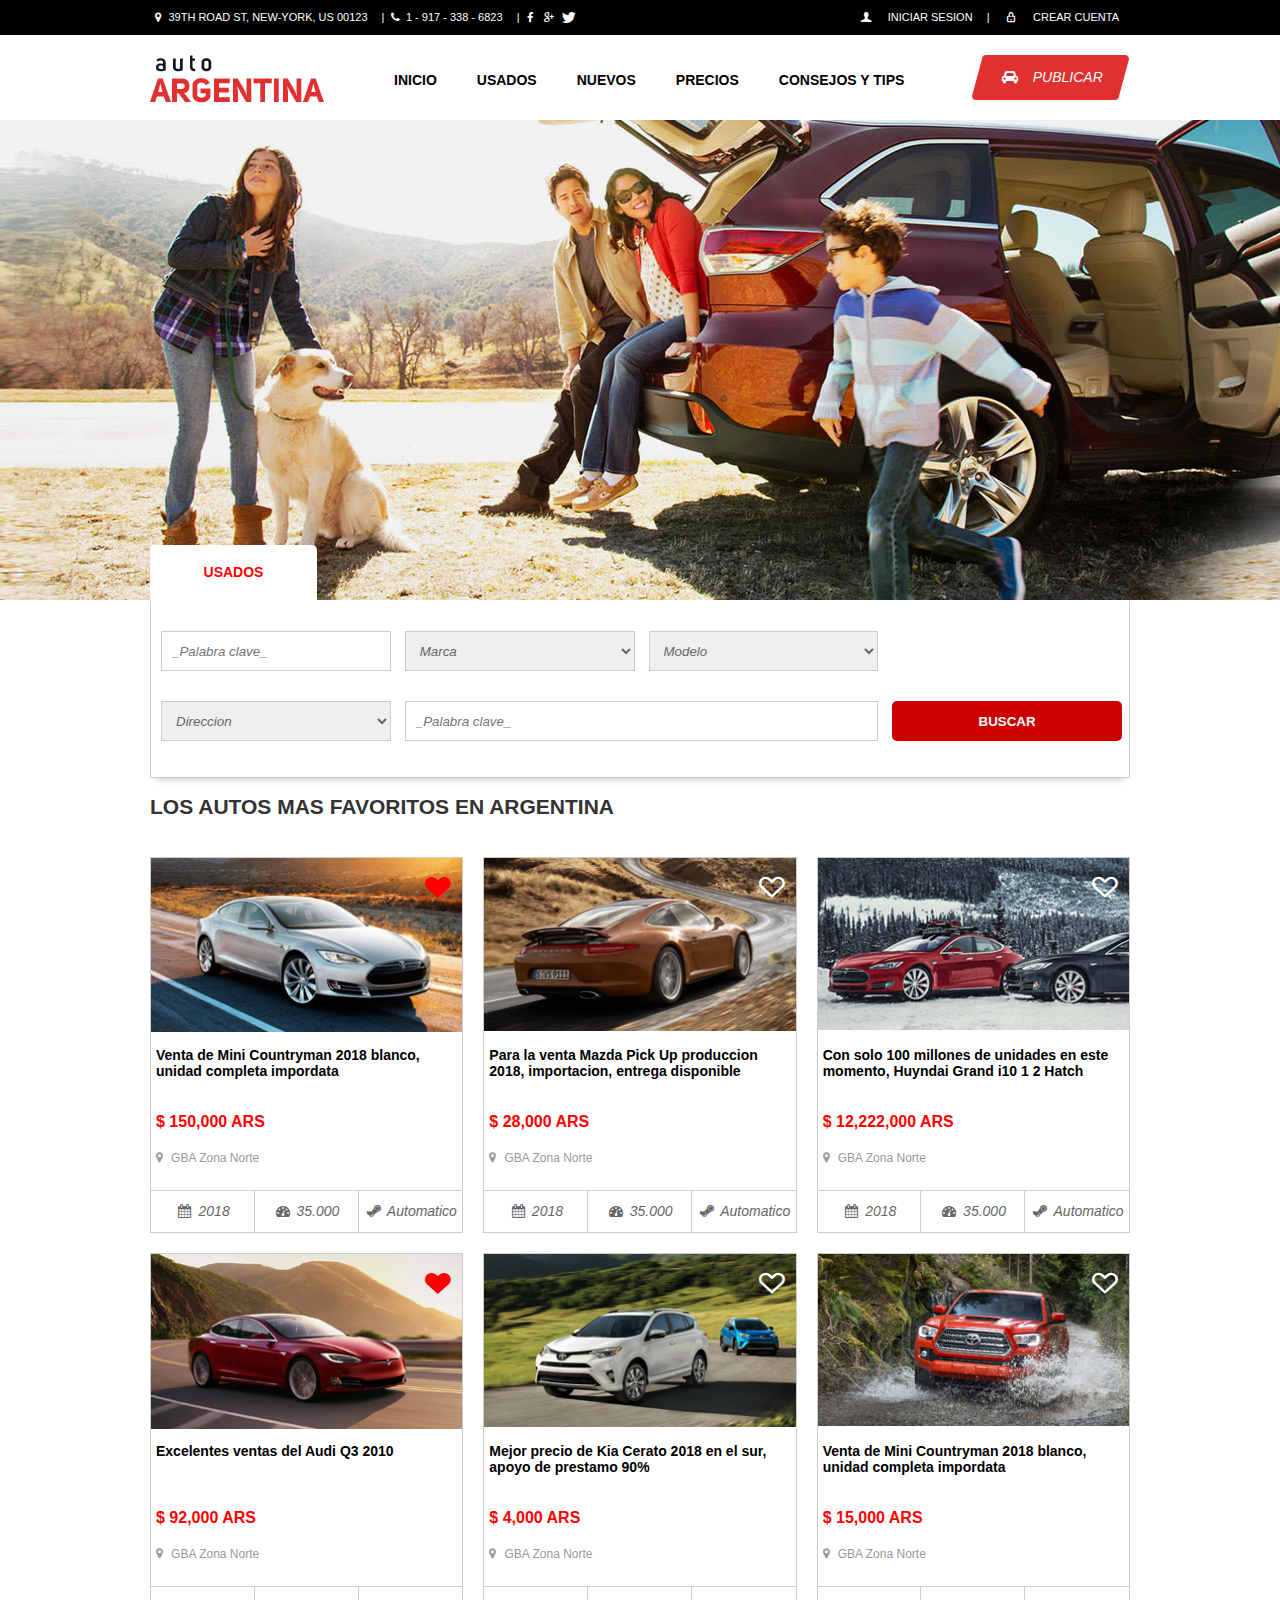
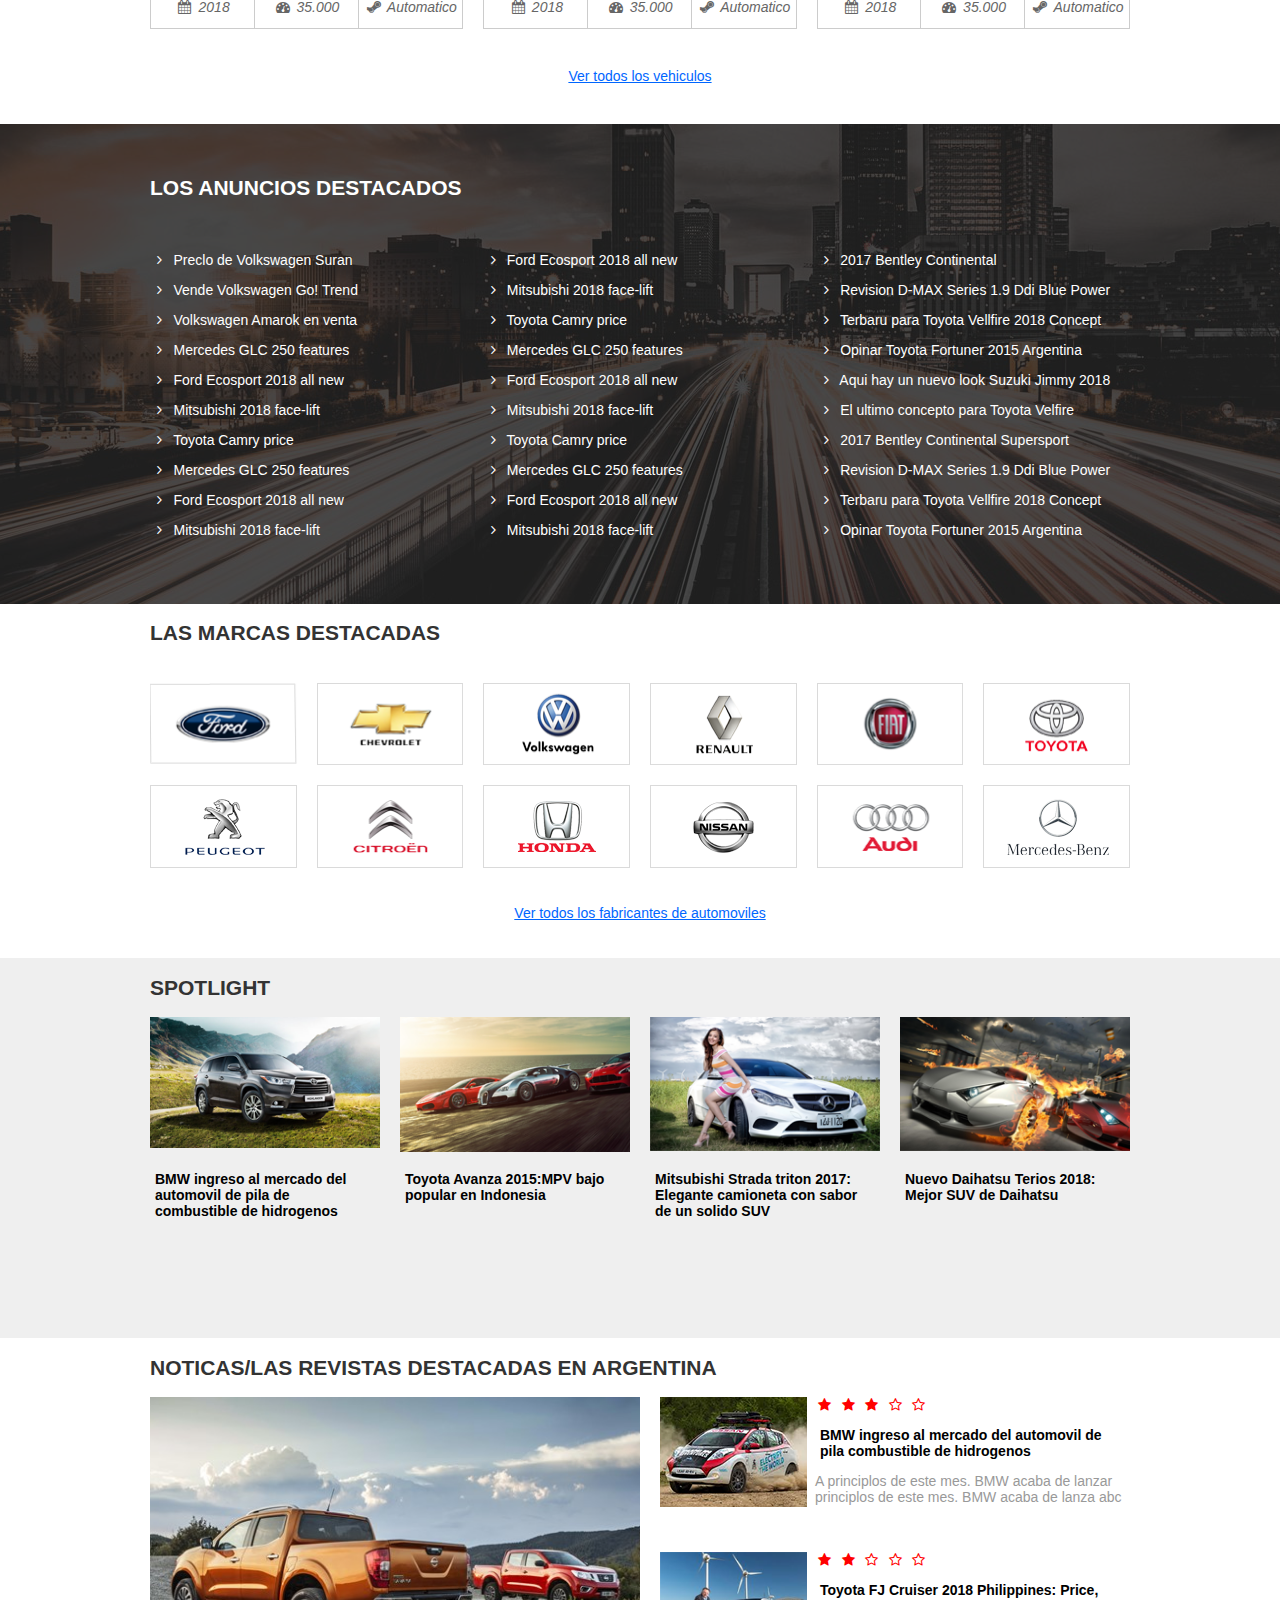
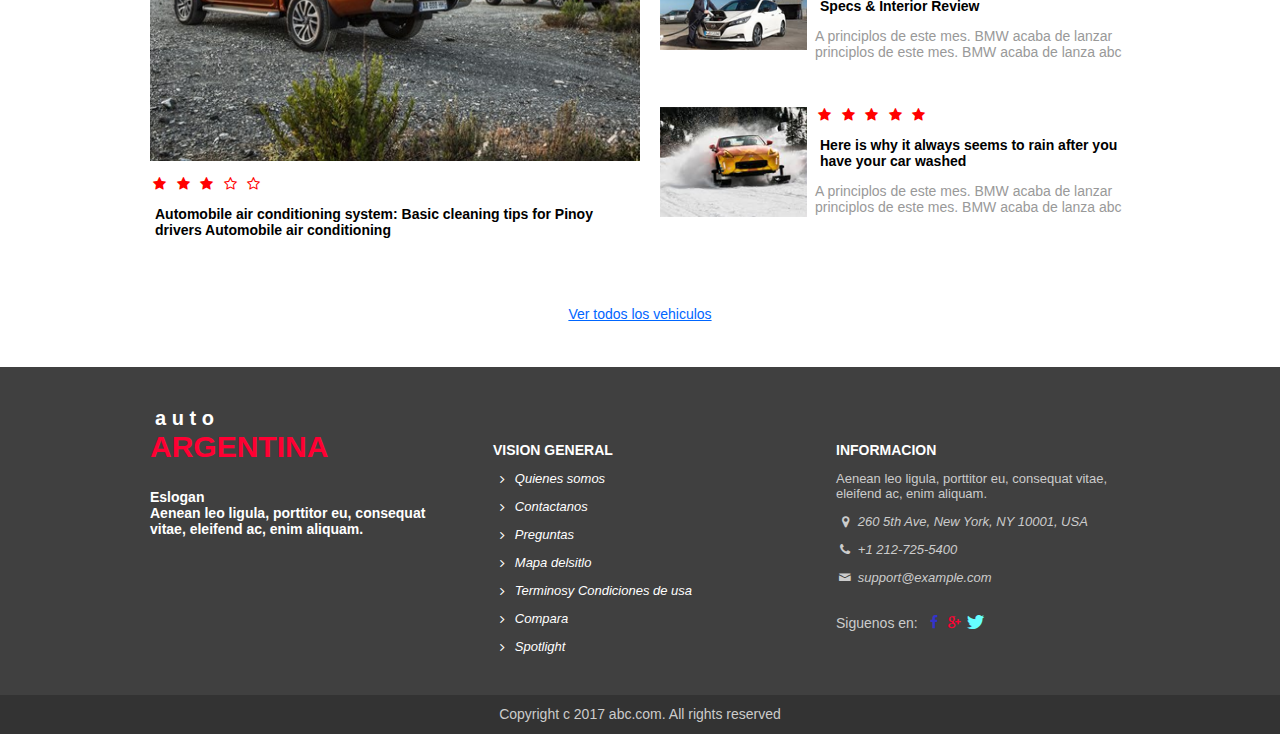
<file: index.html>
<!DOCTYPE html PUBLIC "-//W3C//DTD XHTML 1.0 Transitional//EN" "http://www.w3.org/TR/xhtml1/DTD/xhtml1-transitional.dtd">
<html xmlns="http://www.w3.org/1999/xhtml">
<head>
<meta http-equiv="Content-Type" content="text/html; charset=utf-8" />
<title>car</title>
</head>
<link href="css/fontello.css" rel="stylesheet" type="text/css" />
<link href="css/style.css" rel="stylesheet" type="text/css" />	
<script src="js/jquery-1.11.0.js"  type="text/javascript"></script>
<script src="js/defaul.js"  type="text/javascript"></script>
<body>
<div class="header">
	<div class="main">
    	<div class="left-header">
        	<a href="#"><i class="icon-location"></i></a>
            <a href="#">39TH ROAD ST, NEW-YORK, US 00123&emsp; </a> |
            <a href="#"><i class="icon-phone"></i></a>
            <a href="#">1 - 917 - 338 - 6823&emsp; </a> |
            <a href="#"><i class="icon-facebook"></i></a>
            <a href="#"><i class="icon-gplus"></i></a>
            <a href="#"><i class="icon-twitter-bird"></i></a>
	       
       </div>
       <div class="right-header">
       		<a href="#"><i class="icon-user"></i></a> 
            <a href="#">&emsp;INICIAR SESION&emsp;</a> | 
            <a href="#">&emsp;<i class="icon-lock"></i></a>  
       		<a href="#">&emsp;CREAR CUENTA&emsp;</a>        
       </div>
    </div>
</div>
<div class="content">
     <div class="navi"> 
        <div class="main">
        	 <button type="button" class="button-mobile" onClick="menumobile();">
                <i class="icon-menu"></i>
       		 </button>
             <a href="#" class="logo"><img src="images/logo.png" /></a>
			 <div class="navi-middle">
                <ul class="menu-top">
                    <li><a href="Trang - chiaseluan/Trang chiaseluantest.html">INICIO</a></li>
                    <li><a href="#">USADOS</a></li>
                    <li><a href="#">NUEVOS</a></li>
                    <li><a href="#">PRECIOS</a></li>
                    <li><a href="#">CONSEJOS Y TIPS</a></li>
                    
                </ul>
            </div>
            <a href="#">
                <div class="publicar"><i class="icon-cab">&emsp;PUBLICAR</i></div>
            </a>
        </div>
    </div>
    
    <div class="banner">
        <div class="main">	
            <div class="menu">USADOS</div>	
        </div>	
    </div>
    
    <div class="main">
        <div class="menu-bottom">
            <div class="menu-row">
                <div class="menu-col">
                   <input type="text" class="menu-item" placeholder="_Palabra clave_" />
                </div>
                
                <div class="menu-col">
                    <select class="menu-item1">
                        <option>Marca</option>
                    </select>
                </div>
                <div class="menu-col">
                    <select class="menu-item1">
                        <option>Modelo</option>
                    </select>
                </div> 
                <div class="menu-col">
                	<div style="height:40px";>&nbsp;</div>
                </div>
                <div class="menu-col">
                    <select class="menu-item1">
                        <option>Direccion</option>
                    </select>
                </div>
                <div class="menu-col1">
                     <input type="text" class="menu-item" placeholder="_Palabra clave_" />
                </div>
                <div class="menu-col">
                     <button class="buscar">BUSCAR</button> 
                </div>
               
            </div>  
        </div>	
        <h2 class="heading">LOS AUTOS MAS FAVORITOS EN ARGENTINA</h2>
        <div class="row lis">
            <div class="col">
                <div class="item">
                    <div class="photo">
                        <a href="#"><img src="images/auto1.png" /></a>
                        <i class="icon-empty active"></i>
                    </div>
                    <h3 class="title"><a href="#">Venta de Mini Countryman 2018 blanco, unidad completa impordata</a></h3>
                    <div class="price">‎$ 150,000 ARS</div>
                    <div class="location">
                        <i class="icon-location"></i> GBA Zona Norte 
                    </div>
                    <div class="info-row">
                        <div class="info-col">
                            <div class="info">
                                <i class=" icon-calendar"> 2018</i>
                            </div>
                       </div>
                        <div class="info-col">
                            <div class="info">
                                <i class=" icon-gauge"> 35.000</i>
                            </div>
                        </div>
                        <div class="info-col1">
                             <div class="info">
                                <i class="icon-steam"> Automatico</i>
                            </div>
                        </div>
                    </div>
                </div>
            </div>
            <div class="col">
                <div class="item">
                    <div class="photo">
                        <a href="#"><img src="images/auto2.png" /></a>
                        <i class="icon-empty"></i>
                   </div>
                    <h3 class="title"><a href="#">Para la venta Mazda Pick Up produccion 2018, importacion, entrega disponible</a></h3> 
                    <div class="price">‎$ 28,000 ARS</div>
                    <div class="location">
                        <i class="icon-location"></i> GBA Zona Norte 
                    </div>
                    <div class="info-row">
                        <div class="info-col">
                            <div class="info">
                                <i class=" icon-calendar"> 2018</i>
                            </div>
                        </div>
                        <div class="info-col">
                            <div class="info">
                                <i class=" icon-gauge"> 35.000</i>
                            </div>
                        </div>
                        <div class="info-col1">
                             <div class="info">
                                <i class="icon-steam"> Automatico</i>
                            </div>
                        </div>
                    </div>
                </div>
            </div>
            <div class="col">
                <div class="item">
                    <div class="photo">
                        <a href="#"><img src="images/auto3.png" /></a>
                        <i class="icon-empty"></i>  
                    </div>
                    <h3 class="title"><a href="#">Con solo 100 millones de unidades en este momento, Huyndai Grand i10 1 2 Hatch</a></h3>
                     <div class="price">‎$ 12,222,000 ARS</div>
                     <div class="location">
                        <i class="icon-location"></i> GBA Zona Norte 
                     </div>
                     <div class="info-row">
                        <div class="info-col">
                            <div class="info">
                                <i class=" icon-calendar"> 2018</i>
                            </div>
                        </div>
                        <div class="info-col">
                            <div class="info">
                                <i class=" icon-gauge"> 35.000</i>
                            </div>
                        </div>
                        <div class="info-col1">
                             <div class="info">
                                <i class="icon-steam"> Automatico</i>
                            </div>
                        </div>
                     </div>
                </div>
            </div>  
            
            <div class="col">
                <div class="item">
                    <div class="photo">
                        <a href="#"><img src="images/auto4.png" /></a>
                        <i class="icon-empty active"></i>
                    </div>
                    <h3 class="title"><a href="#">Excelentes ventas del Audi Q3 2010<br /><br /></a></h3>
                    <div class="price">‎$ 92,000 ARS</div>
                    <div class="location">
                        <i class="icon-location"></i> GBA Zona Norte 
                    </div>
                    <div class="info-row">
                        <div class="info-col">
                            <div class="info">
                                <i class=" icon-calendar"> 2018</i>
                            </div>
                        </div>
                        <div class="info-col">
                            <div class="info">
                                <i class=" icon-gauge"> 35.000</i>
                            </div>
                        </div>
                        <div class="info-col1">
                             <div class="info">
                                <i class="icon-steam"> Automatico</i>
                            </div>
                        </div>
                    </div>
                </div>
            </div>    
            <div class="col">
                <div class="item">
                    <div class="photo">
                        <a href="#"><img src="images/auto5.png" /></a>
                        <i class="icon-empty "></i>
                    </div>
                    <h3 class="title"><a href="#">Mejor precio de Kia Cerato 2018 en el sur, apoyo de prestamo 90%</a></h3>
                    <div class="price">‎$ 4,000 ARS</div>
                    <div class="location">
                        <i class="icon-location"></i> GBA Zona Norte 
                    </div>
                    <div class="info-row">
                        <div class="info-col">
                            <div class="info">
                                <i class=" icon-calendar"> 2018</i>
                            </div>
                        </div>
                        <div class="info-col">
                            <div class="info">
                                <i class=" icon-gauge"> 35.000</i>
                            </div>
                        </div>
                        <div class="info-col1">
                            <div class="info">
                                <i class="icon-steam"> Automatico</i>
                            </div>
                        </div>
                    </div>
                </div> 
            </div>    
            <div class="col">
                <div class="item">
                    <div class="photo">
                        <a href="#"><img src="images/auto6.png" /></a>
                        <i class="icon-empty"></i>
                    </div>
                    <h3 class="title"><a href="#">Venta de Mini Countryman 2018 blanco, unidad completa impordata</a></h3> 
                    <div class="price"> ‎$ 15,000 ARS</div>
                    <div class="location">
                        <i class="icon-location"></i> GBA Zona Norte 
                    </div>
                    <div class="info-row">
                        <div class="info-col">
                            <div class="info">
                                <i class=" icon-calendar"> 2018</i>
                            </div>
                        </div>
                        <div class="info-col">
                            <div class="info">
                                <i class=" icon-gauge"> 35.000</i>
                            </div>
                        </div>
                        <div class="info-col1">
                             <div class="info">
                                <i class="icon-steam"> Automatico</i>
                            </div>
                        </div>
                    </div>
                </div>
            </div>      
        </div>
        <div class="listing2"><a href="#">Ver todos los vehiculos</a></div>
    </div>
    
    <div class="list">
        <div class="main">
            <h2 class="heading">LOS ANUNCIOS DESTACADOS</h2>
            <div class="row">
                <div class="col">
                    <p><a href="##"><i class="icon-angle-right"></i> Preclo de Volkswagen Suran</a></p>
                    <p><a href="##"><i class="icon-angle-right"></i> Vende Volkswagen Go! Trend</a></p>
                    <p><a href="##"><i class="icon-angle-right"></i> Volkswagen Amarok en venta</a></p>
                    <p><a href="##"><i class="icon-angle-right"></i> Mercedes GLC 250 features</a></p>
                    <p><a href="##"><i class="icon-angle-right"></i> Ford Ecosport 2018 all new</a></p>
                    <p><a href="##"><i class="icon-angle-right"></i> Mitsubishi 2018 face-lift</a></p>
                    <p><a href="##"><i class="icon-angle-right"></i> Toyota Camry price</a></p>
                    <p><a href="##"><i class="icon-angle-right"></i> Mercedes GLC 250 features</a></p>
                    <p><a href="##"><i class="icon-angle-right"></i> Ford Ecosport 2018 all new</a></p>
                    <p><a href="##"><i class="icon-angle-right"></i> Mitsubishi 2018 face-lift</a></p>
                </div>
                
                <div class="col">
                    <p><a href="##"><i class="icon-angle-right"></i> Ford Ecosport 2018 all new</a></p>
                    <p><a href="##"><i class="icon-angle-right"></i> Mitsubishi 2018 face-lift</a></p>
                    <p><a href="##"><i class="icon-angle-right"></i> Toyota Camry price</a></p>
                    <p><a href="##"><i class="icon-angle-right"></i> Mercedes GLC 250 features</a></p>
                    <p><a href="##"><i class="icon-angle-right"></i> Ford Ecosport 2018 all new</a></p>
                    <p><a href="##"><i class="icon-angle-right"></i> Mitsubishi 2018 face-lift</a></p>
                    <p><a href="##"><i class="icon-angle-right"></i> Toyota Camry price</a></p>
                    <p><a href="##"><i class="icon-angle-right"></i> Mercedes GLC 250 features</a></p>
                    <p><a href="##"><i class="icon-angle-right"></i> Ford Ecosport 2018 all new</a></p>
                    <p><a href="##"><i class="icon-angle-right"></i> Mitsubishi 2018 face-lift</a></p>
                </div>
                
                <div class="col">
                    <p><a href="##"><i class="icon-angle-right"></i> 2017 Bentley Continental</a></p>
                    <p><a href="##"><i class="icon-angle-right"></i> Revision D-MAX Series 1.9 Ddi Blue Power</a></p>
                    <p><a href="##"><i class="icon-angle-right"></i> Terbaru para Toyota Vellfire 2018 Concept</a></p>
                    <p><a href="##"><i class="icon-angle-right"></i> Opinar Toyota Fortuner 2015 Argentina</a></p>
                    <p><a href="##"><i class="icon-angle-right"></i> Aqui hay un nuevo look Suzuki Jimmy 2018</a></p>
                    <p><a href="##"><i class="icon-angle-right"></i> El ultimo concepto para Toyota Velfire</a></p>
                    <p><a href="##"><i class="icon-angle-right"></i> 2017 Bentley Continental Supersport</a></p>
                    <p><a href="##"><i class="icon-angle-right"></i> Revision D-MAX Series 1.9 Ddi Blue Power</a></p>
                    <p><a href="##"><i class="icon-angle-right"></i> Terbaru para Toyota Vellfire 2018 Concept</a></p>
                    <p><a href="##"><i class="icon-angle-right"></i> Opinar Toyota Fortuner 2015 Argentina</a></p>
                </div>
            </div>
        </div>
    </div>
    
    <div class="auto-list">
        <div class="main">
            <h2 class="heading">LAS MARCAS DESTACADAS</h2>
            <div class="auto-row">
                <div class="auto-col">
                    <div class="auto-photo"><a href="#img"><img src="images/ford.png" /></a></div>
                </div>
                 <div class="auto-col">
                    <div class="auto-photo"><a href="#img"><img src="images/chevrolet.png" /></a></div>
                </div>
                 <div class="auto-col">
                    <div class="auto-photo"><a href="#img"><img src="images/VW.png" /></a></div>
                </div>
                 <div class="auto-col">
                    <div class="auto-photo"><a href="#img"><img src="images/renault.png" /></a></div>
                </div>
                 <div class="auto-col">
                    <div class="auto-photo"><a href="#img"><img src="images/fiat.png" /></a></div>
                </div>
                <div class="auto-col">
                    <div class="auto-photo"><a href="#img"><img src="images/toyota.png" /></a></div>
                </div>
                 <div class="auto-col">
                    <div class="auto-photo"><a href="#img"><img src="images/peugeot.png" /></a></div>
                </div>
                 <div class="auto-col">
                    <div class="auto-photo"><a href="#img"><img src="images/citroen.png" /></a></div>
                </div>
                 <div class="auto-col">
                    <div class="auto-photo"><a href="#img"><img src="images/honda.png" /></a></div>
                </div>
                 <div class="auto-col">
                    <div class="auto-photo"><a href="#img"><img src="images/nissan.png" /></a></div>
                </div>
                 <div class="auto-col">
                    <div class="auto-photo"><a href="#img"><img src="images/audi.png" /></a></div>
                </div>
                 <div class="auto-col">
                    <div class="auto-photo"><a href="#img"><img src="images/mercedes.png" /></a></div>
                </div>
            </div>
        </div>   
    </div>
    <div class="auto-bottom"><a href="#">Ver todos los fabricantes de automoviles</a></div>
    
    <div class="spotlight">
        <div class="main">
           <h2 class="heading">SPOTLIGHT</h2>
             <div class="row">
                <div class="spotlight-col">
                    <div class="spotlight-item">
                        <div class="spotlight-photo"><a href="#img"><img src="images/auto7.png" /></a></div>
                    </div>
                    <h3 class="title"><a href="#">BMW ingreso al mercado del automovil de pila de combustible de hidrogenos</a></h3>
                </div>
                <div class="spotlight-col">
                    <div class="spotlight-item">
                        <div class="spotlight-photo"><a href="#img"><img src="images/auto8.png" /></a></div>
                    </div>
                    <h3 class="title"><a href="#">Toyota Avanza 2015:MPV bajo popular en Indonesia</a></h3>
                </div>
                <div class="spotlight-col">
                    <div class="spotlight-item">
                        <div class="spotlight-photo"><a href="#img"><img src="images/auto9.png" /></a></div>
                    </div>
                    <h3 class="title"><a href="#">Mitsubishi Strada triton 2017: Elegante camioneta con sabor de un solido SUV</a></h3>
                </div>  
                
                <div class="spotlight-col">
                    <div class="spotlight-item">
                        <div class="spotlight-photo"><a href="#img"><img src="images/auto10.png" /></a></div>
                    </div>
                    <h3 class="title"><a href="#">Nuevo Daihatsu Terios 2018: Mejor SUV de Daihatsu</a></h3>
                </div>  
            </div> 
        </div>  
    </div>
    
    <div class="noticas">
        <div class="main">
           <h2 class="heading">NOTICAS/LAS REVISTAS DESTACADAS EN ARGENTINA</h2>
            <div class="noticas-left">
                <div class="photo1"><a href="#img"><img src="images/auto11.png" /></a></div>
                <div class="rating">
                    <i class="icon-star-empty active"></i>
                    <i class="icon-star-empty active"></i>
                    <i class="icon-star-empty active"></i>
                    <i class="icon-star-empty"></i>
                    <i class="icon-star-empty"></i>
                </div>
                <h3 class="title"><a href="#">Automobile air conditioning system: Basic cleaning tips for Pinoy drivers Automobile air conditioning</a></h3>
            </div>
            <div class="noticas-right">
                <div class="noticas-right-list">
                    <div class="photo2"><a href="#img"><img src="images/auto12.png" /></a></div>
                    <div class="n-right">
                        <div class="rating">
                        <i class="icon-star-empty active"></i>
                        <i class="icon-star-empty active"></i>
                        <i class="icon-star-empty active"></i>
                        <i class="icon-star-empty"></i>
                        <i class="icon-star-empty"></i>
                        </div>
                        <h3 class="title"><a href="#">BMW ingreso al mercado del automovil de pila combustible de hidrogenos</a></h3>
                        <div class="noticas-info">A principlos de este mes. BMW acaba de lanzar principlos de este mes. BMW acaba de lanza abc<br /></div>
                     </div>
                </div>
                <div class="noticas-right-list">
                    <div class="photo2"><a href="#img"><img src="images/auto13.png" /></a></div>
                    <div class="n-right">
                         <div class="rating">
                            <i class="icon-star-empty active"></i>
                            <i class="icon-star-empty active"></i>
                            <i class="icon-star-empty"></i>
                            <i class="icon-star-empty"></i>
                            <i class="icon-star-empty"></i>
                         </div>
                        <h3 class="title"><a href="#">Toyota FJ Cruiser 2018 Philippines: Price, Specs & Interior Review</a></h3>
                        <div class="noticas-info">A principlos de este mes. BMW acaba de lanzar principlos de este mes. BMW acaba de lanza abc<br /></div>
                    </div>
                </div>
                <div class="noticas-right-list">
                    <div class="photo2"><a href="#img"><img src="images/auto14.png" /></a></div>
                    <div class="n-right">
                        <div class="rating">
                            <i class="icon-star-empty active"></i>
                            <i class="icon-star-empty active"></i>
                            <i class="icon-star-empty active"></i>
                            <i class="icon-star-empty active"></i>
                            <i class="icon-star-empty active"></i>
                        </div>
                        <h3 class="title"><a href="#">Here is why it always seems to rain after you have your car washed</a></h3>
                        <div class="noticas-info">A principlos de este mes. BMW acaba de lanzar principlos de este mes. BMW acaba de lanza abc<br /></div>
                    </div>
                </div>
            </div>
        </div>
    
    </div>
    <div class="noticas-bottom"><a href="#">Ver todos los vehiculos</a></div>
</div>
<div class="footer">
	<div class="main">
        <div class="footer-left">
            <div class="auto">a u t o</div>
            <div class="argentina">ARGENTINA</div>
            <div class="eslogan">Eslogan<br />Aenean leo ligula, porttitor eu, consequat <br />vitae, eleifend ac, enim aliquam.</div>
        </div>
        
        <div class="footer-middle"> 
        	<div class="footer-title">VISION GENERAL</div>
            <div class="footer-list">
            	<a href="#"><p><i class="icon-angle-right"> Quienes somos</i></p></a>
                <a href="#"><p><i class="icon-angle-right"> Contactanos</i></p></a>
                <a href="#"><p><i class="icon-angle-right"> Preguntas</i></p></a>
                <a href="#"><p><i class="icon-angle-right"> Mapa delsitlo</i></p></a>
                <a href="#"><p><i class="icon-angle-right"> Terminosy Condiciones de usa</i></p></a>
                <a href="#"><p><i class="icon-angle-right"> Compara</i></p></a>
                <a href="#"><p><i class="icon-angle-right"> Spotlight</i></p></a>
            </div>
        </div>
        
        <div class="footer-right">
        	<div class="footer-title">INFORMACION</div>
            <div class="footer-list">
            	<p>Aenean leo ligula, porttitor eu, consequat vitae, eleifend ac, enim aliquam.</p>
                <p><i class="icon-location"> 260 5th Ave, New York, NY 10001, USA</i></p>
                <p><i class="icon-phone"> +1 212-725-5400</i></p>
                <p><i class="icon-mail"> support@example.com</i></p>
            </div>
            <div class="footer-contact">
            	<div class="footer-contact-left">Siguenos en:</div> 
                <div class="footer-contact-right">
                        <div class="facebook"><a href="#"><i class="icon-facebook"></i></a></div>
						<div class="gmail"><a href="#"><i class="icon-gplus"></i></a></div>
                        <div class="twitter"><a href="#"><i class="icon-twitter-bird"></i></a></div>
                </div>
            </div>
        </div>
    </div>
</div>
<div class="footer-bottom">Copyright c 2017 abc.com. All rights reserved</div>
	
</body>
</html>
</file>
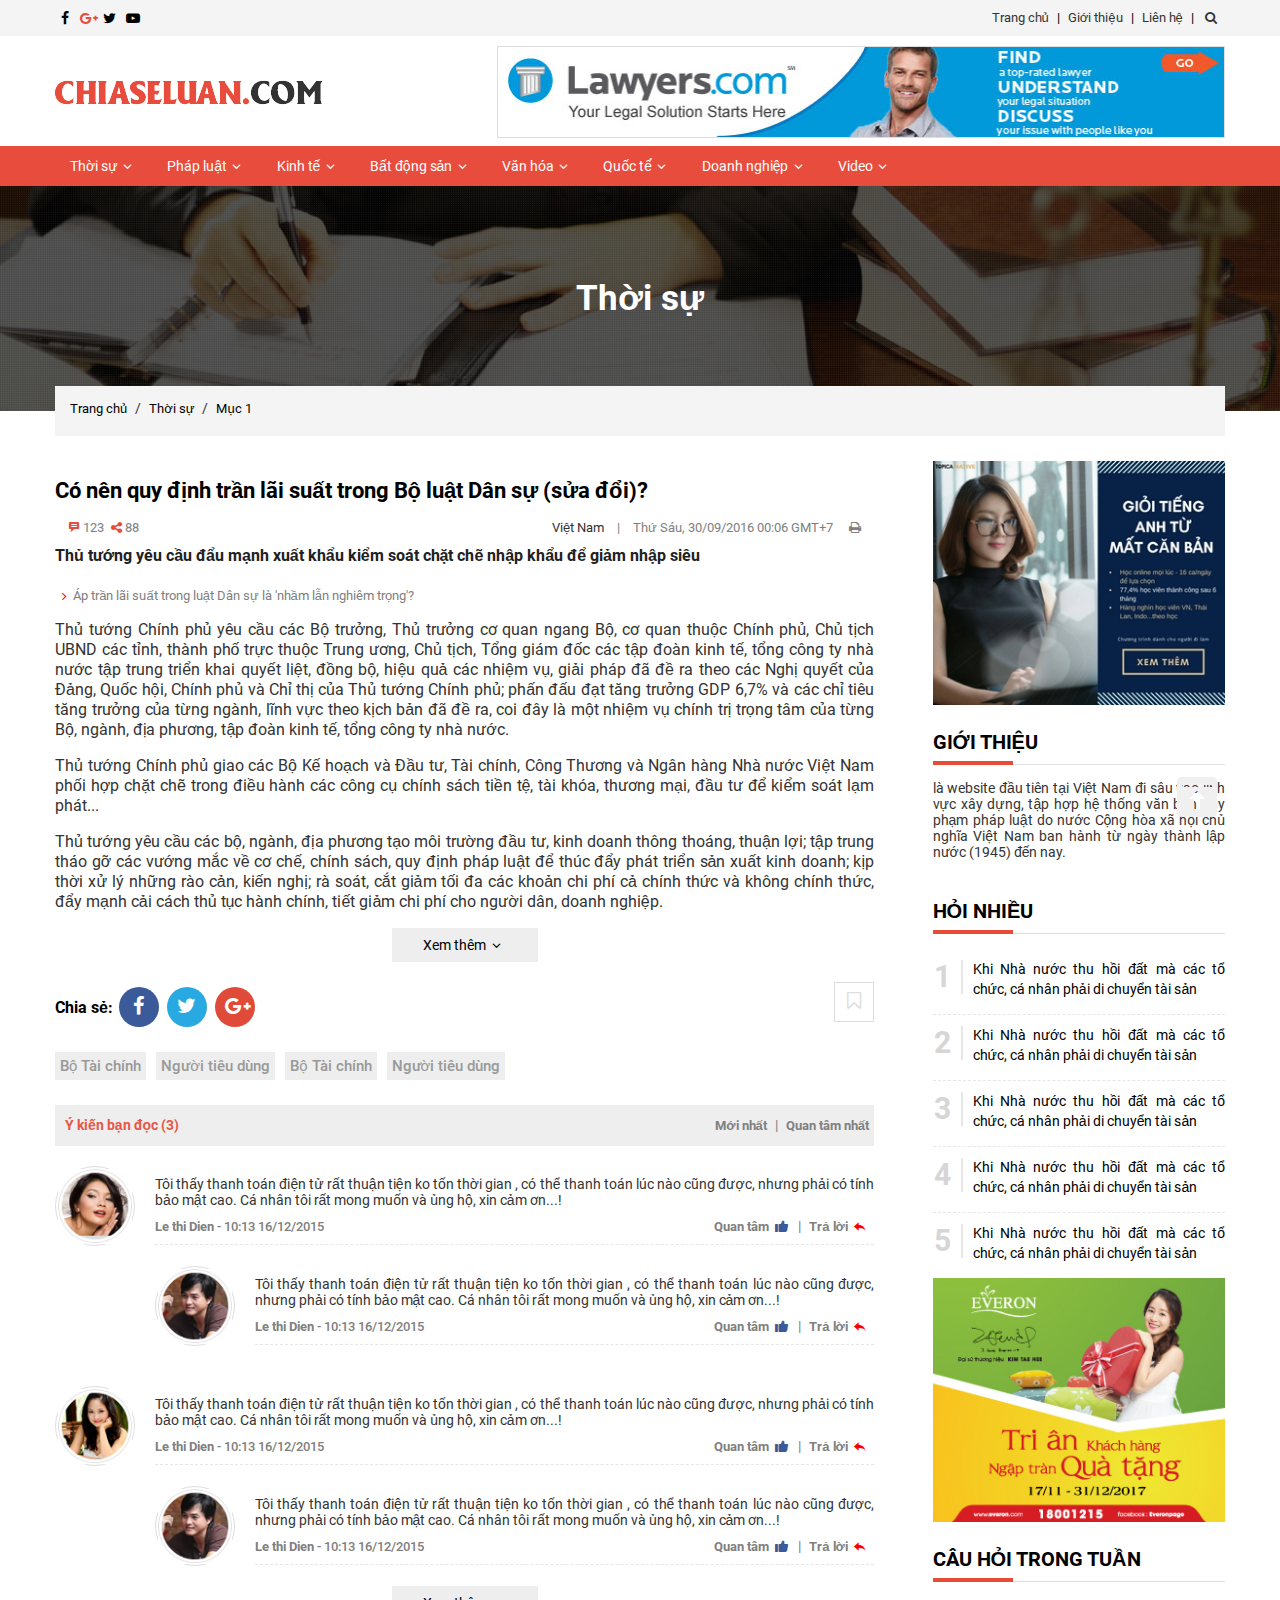
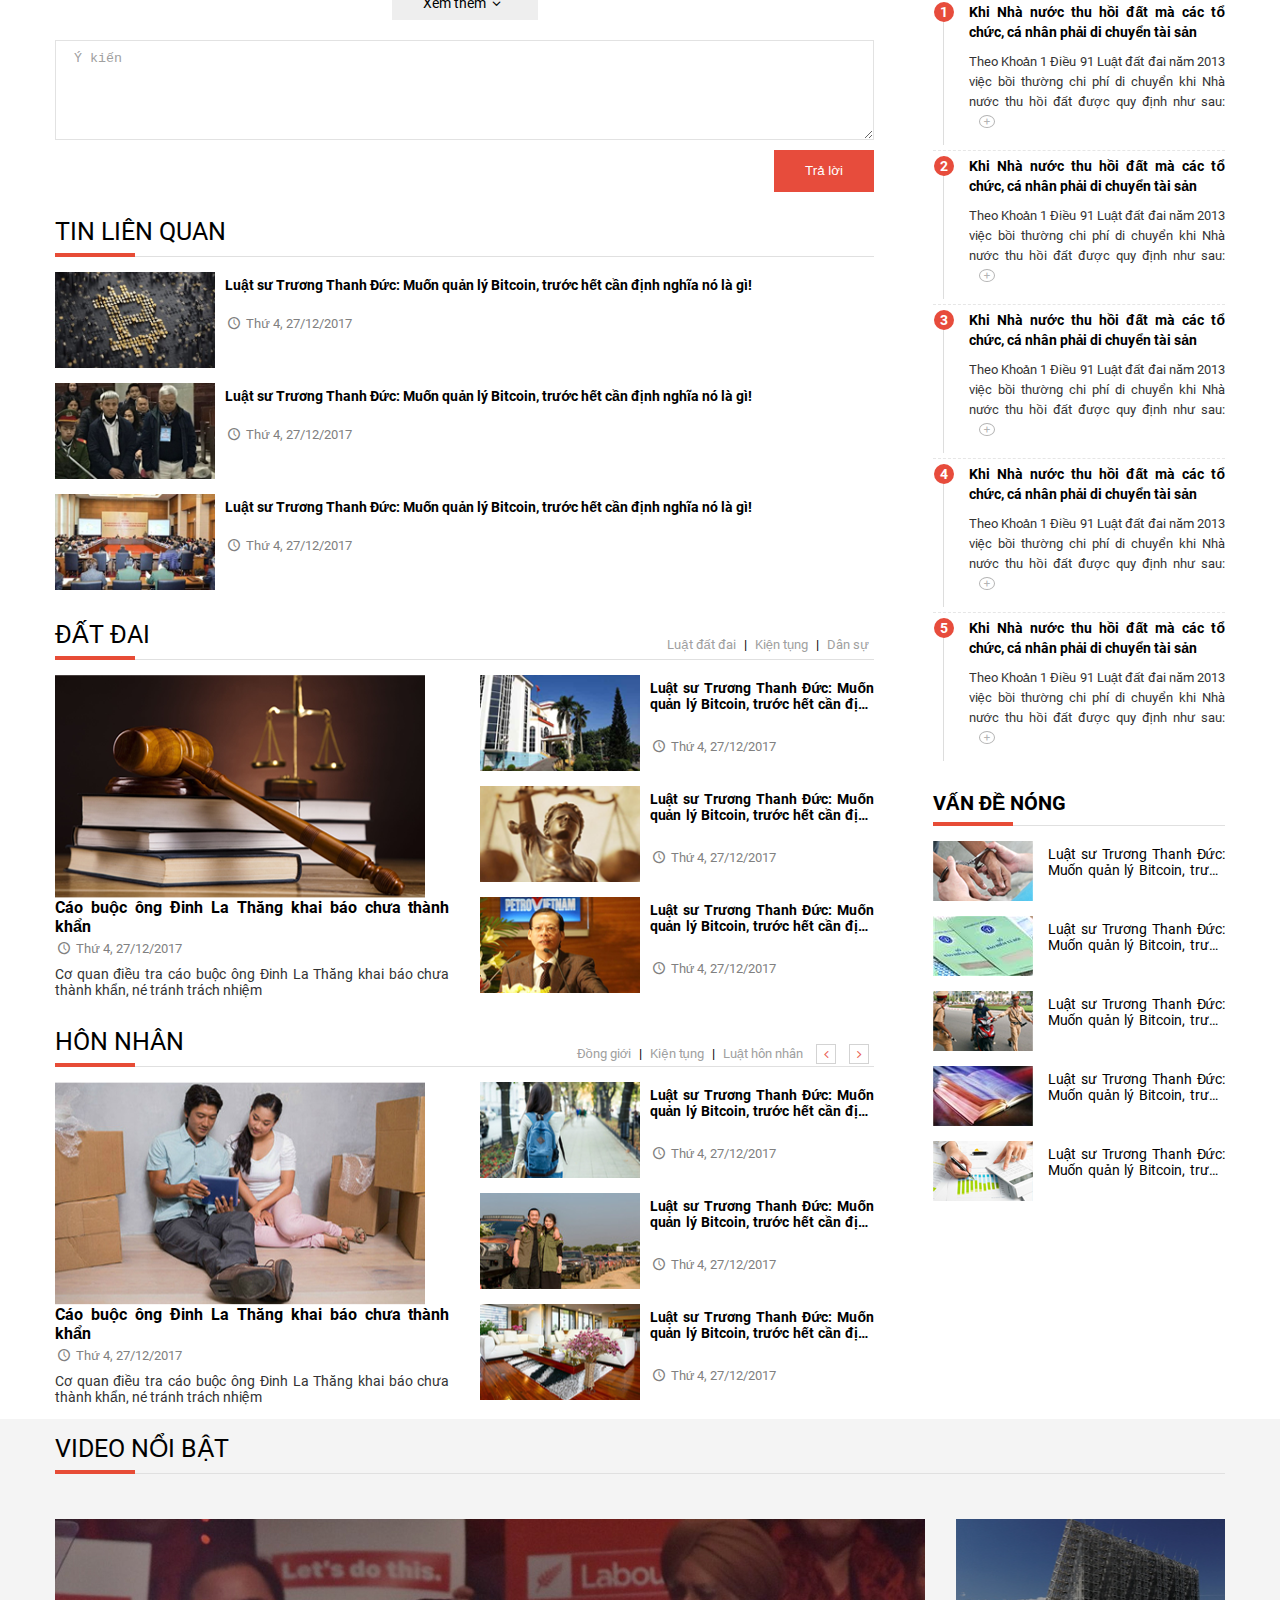
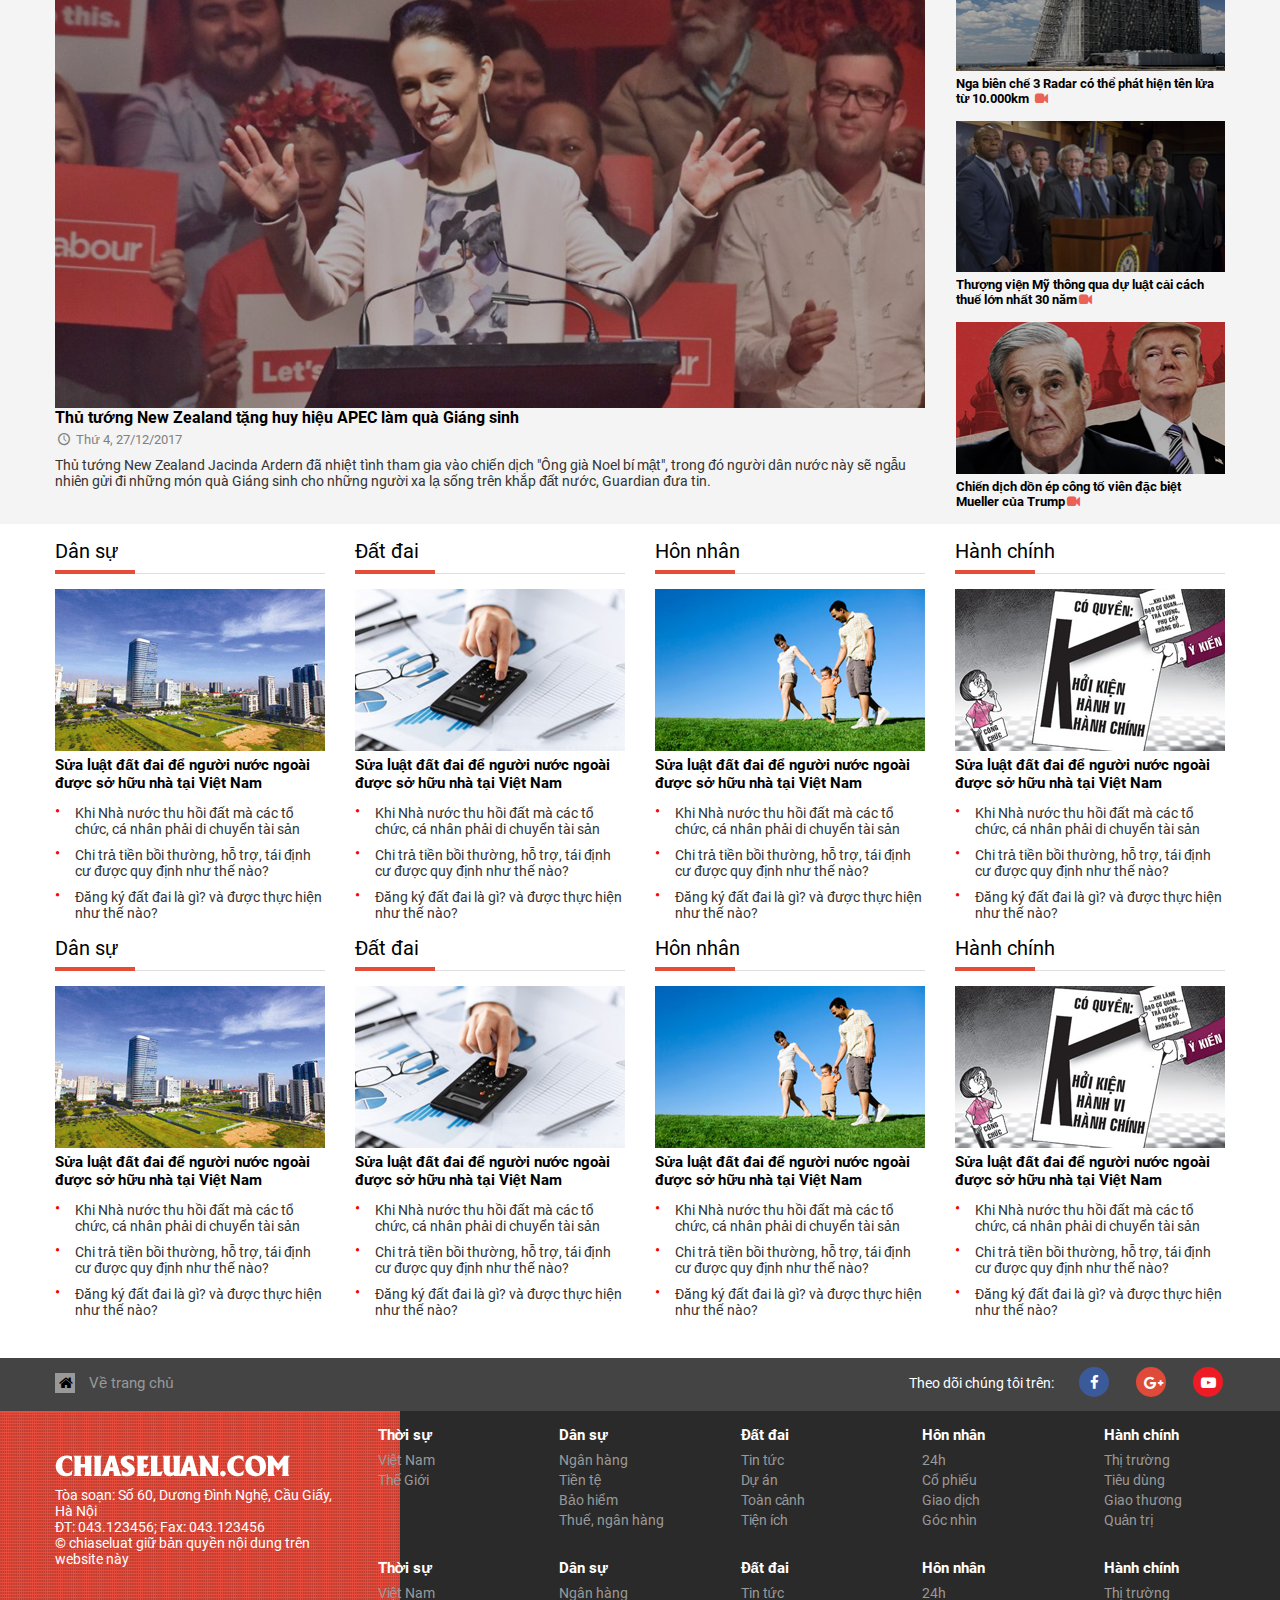
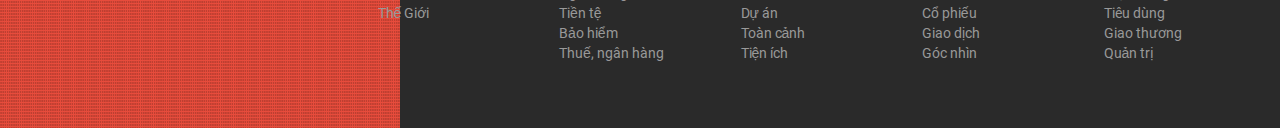
<file: Trang - chiaseluan/Trang chiaseluantest.html>
<!DOCTYPE html PUBLIC "-//W3C//DTD XHTML 1.0 Transitional//EN" "http://www.w3.org/TR/xhtml1/DTD/xhtml1-transitional.dtd">
<html xmlns="http://www.w3.org/1999/xhtml">
<head>
<meta charset="utf-8">

<meta http-equiv="X-UA-Compatible" content="IE=edge">
<meta name="viewport" content="width=device-width, initial-scale=1">

<meta name="description" content="">
<meta name="author" content="">
<title>@gmail.com</title>
</head>
<!--font-->
<link href="css/font.css" rel="stylesheet" type="text/css" />	
<link href="css/fontello.css" rel="stylesheet" type="text/css" />
<!--style-->
<link href="css/style.css" rel="stylesheet" type="text/css" />
	
<script src="js/jquery-1.11.0.js"  type="text/javascript"></script>
<script src="js/defaul.js"  type="text/javascript"></script>

<body>
<!--header-->
<div class="top-header">
	<div class="container">
    	<span class="icon-top">
    	    <a href="#"><i class="icon-facebook"></i></a>
            <a href="#"><i class="icon-gplus"></i></a>
            <a href="#"><i class="icon-twitter"></i></a>
            <a href="#"><i class="icon-youtube-play"></i></a>
        </span>
        <div class="right-header">
        	<a href="#">Trang chủ</a> | <a href="#">Giới thiệu</a> | <a href="#">Liên hệ</a> | <a href="#"><i class="icon-search"></i></a>
        </div>
     </div>
</div>

<div class="header">
	<div class="container">
	<button type="button" class="button-mobile" onClick="menumobile();"  >
                <i class="icon-menu"></i>
           </button>
    <a href="#" class="logo"><img src="images/logo.png" /> </a>
    <a href="#" class="banner"><img src="images/banner.png" /> </a>
	</div>
 </div>
  <!--navi-->         
<div class="navi">
	<div class="container">
    	<ul class="menu-top">
        	<li><a href="#">Thời sự<i class="icon-angle-down"></i></a></li>
            <li>
            	<a href="#">Pháp luật<i class="icon-angle-down"></i></a>
            	<ul class="sub-menu">
                	<li><a href="#">sub-1</a></li>
                    <li><a href="#">sub-2</a></li>
                    <li><a href="#">sub-3</a></li>
                    <li><a href="#">sub-4</a></li>
                </ul>    
            </li>
            <li><a href="#">Kinh tế<i class="icon-angle-down"></i></a></li>
            <li><a href="#">Bất động sản<i class="icon-angle-down"></i></a></li>
            <li><a href="#">Văn hóa<i class="icon-angle-down"></i></a></li>
            <li><a href="#">Quốc tế́<i class="icon-angle-down"></i></a></li>
            <li><a href="#">Doanh nghiệp<i class="icon-angle-down"></i></a></li>
            <li><a href="#">Video<i class="icon-angle-down"></i></a></li>
            
        </ul>
    </div>
</div>
    
   <!--banner-->
<div class="big-banner"><h2 class="txt">Thời sự</h2></div>
   <!--content-->
 <div class="container">
      <div class="header-middle">
      	<a href="#">Trang chủ</a> / <a href="#">Thời sự</a> / <a href="#">Mục 1</a>
      </div>
      
<div class="content">
     
     <div class="box-left">
     	<div class="content-detail">
            	<h1 class="title-detail">Có nên quy định trần lãi suất trong Bộ luật Dân sự (sửa đổi)?</h1>
                
                <div class="post-subinfo">
                    <span class="post-icon-top">
                        <a href="#"><i class="icon-chat"></i>123</a>  <a href="#"><i class="icon-share"></i>88</a>
                    </span>
        			<div class="place-date">
                    	<span class="place">Việt Nam</span>
                        <span class="drash"> | </span>
        				<span class="date"> Thứ Sáu, 30/09/2016 00:06 GMT+7 <a href="#"><i class="icon-print"></i></a></span>
        			</div>
                 </div>   
                <div class="post-summary">
                    Thủ tướng yêu cầu đẩu mạnh xuất khẩu kiểm soát chặt chẽ nhập khẩu để giảm nhập siêu
                </div>
                <a href="#" class="post-sub-summary">
                     <i class="icon-angle-right"></i>Áp trần lãi suất trong luật Dân sự là 'nhầm lẫn nghiêm trọng'?
                </a>

                <div class="post-content">
                <p>Thủ tướng Chính phủ yêu cầu các Bộ trưởng, Thủ trưởng cơ quan ngang Bộ, cơ quan thuộc Chính phủ, Chủ tịch UBND các tỉnh, thành phố trực thuộc Trung ương, Chủ tịch, Tổng giám đốc các tập đoàn kinh tế, tổng công ty nhà nước tập trung triển khai quyết liệt, đồng bộ, hiệu quả các nhiệm vụ, giải pháp đã đề ra theo các Nghị quyết của Đảng, Quốc hội, Chính phủ và Chỉ thị của Thủ tướng Chính phủ; phấn đấu đạt tăng trưởng GDP 6,7% và các chỉ tiêu tăng trưởng của từng ngành, lĩnh vực theo kịch bản đã đề ra, coi đây là một nhiệm vụ chính trị trọng tâm của từng Bộ, ngành, địa phương, tập đoàn kinh tế, tổng công ty nhà nước.
                </p>
                <p>Thủ tướng Chính phủ giao các Bộ Kế hoạch và Đầu tư, Tài chính, Công Thương và Ngân hàng Nhà nước Việt Nam phối hợp chặt chẽ trong điều hành các công cụ chính sách tiền tệ, tài khóa, thương mại, đầu tư để kiểm soát lạm phát...
                </p>
                <p>Thủ tướng yêu cầu các bộ, ngành, địa phương tạo môi trường đầu tư, kinh doanh thông thoáng, thuận lợi; tập trung tháo gỡ các vướng mắc về cơ chế, chính sách, quy định pháp luật để thúc đẩy phát triển sản xuất kinh doanh; kịp thời xử lý những rào cản, kiến nghị; rà soát, cắt giảm tối đa các khoản chi phí cả chính thức và không chính thức, đẩy mạnh cải cách thủ tục hành chính, tiết giảm chi phí cho người dân, doanh nghiệp.
                </p>
                </div> 
                <div class="text-center">
                    	<a href="#" class="more">Xem thêm<i class="icon-angle-down"></i></a>
                </div>
          </div>      
             <!--share-->   
             <div class="share">
                    <span class="text">Chia sẻ: </span>
                    <span class="post-icon-bottom">
                        <a href="#"><i class="circle icon-facebook"></i></a>
                        <a href="#"><i class="circle icon-twitter"></i></a>
                        <a href="#"><i class="circle icon-gplus"></i></a>
                        <a href="#"><i class="icon-bookmark-empty-1"></i></a>
                     </span>
               </div>     
             <div class="tag-block">
                     <a href="#" class="tag-item">Bộ Tài chính</a>
                     <a href="#" class="tag-item">Người tiêu dùng</a>
                     <a href="#" class="tag-item">Bộ Tài chính</a>
                     <a href="#" class="tag-item">Người tiêu dùng</a>
                </div>
             <!--comment--> 
        <div class="comment">      
              
            <div class="head-comment">
                	<span class="text">Ý kiến bạn đọc (3)</span>
                    <div class="comment-right"><a href="#">Mới nhất</a> | <a href="#">Quan tâm nhất</a></div>
                </div> 
             
            <div class="box-comment">
                	<div class="list-comment">
                    	 <div class="item">
                            <div class="user">
                                <a href="#" class="user-ava"><img src="images/ava-1.png"/></a>
                            </div>
                            <div class="comment-item">
                                <span class="text">Tôi thấy thanh toán điện tử rất thuận tiện ko tốn thời gian , có thể thanh toán lúc nào cũng được, nhưng phải có tính bảo mật cao. Cá nhân tôi rất mong muốn và ủng hộ, xin cảm ơn...!</span>
                                <div class="comment-bottom">
                                    <div class="nickname-date">
                                        <a href="#" class="nickname">Le thi Dien</a> 
                                        <span class="comment-date">- 10:13 16/12/2015</span>
                                     </div>
                                    <div class="comment-right">
                                        <a href="#">Quan tâm <i class="icon-thumbs-up-1"></i></a> 
                                        |
                                        <a href="#">Trả lời <i class="icon-reply"></i></a>
                                    </div>
                                </div>
                             </div>
                         </div>
                         <div class="item reply">
                         	<div class="user">
                            <a href="#" class="user-ava"><img src="images/ava-2.png"/></a>
                        </div>
                            <div class="comment-item">
                                <span class="text">Tôi thấy thanh toán điện tử rất thuận tiện ko tốn thời gian , có thể thanh toán lúc nào cũng được, nhưng phải có tính bảo mật cao. Cá nhân tôi rất mong muốn và ủng hộ, xin cảm ơn...!</span>
                                <div class="comment-bottom">
                                    <div class="nickname-date">
                                        <a href="#" class="nickname">Le thi Dien</a> 
                                        <span class="comment-date">- 10:13 16/12/2015</span>
                                     </div>
                                    <div class="comment-right">
                                        <a href="#">Quan tâm <i class="icon-thumbs-up-1"></i></a> 
                                        |
                                        <a href="#">Trả lời <i class="icon-reply"></i></a>
                                    </div>
                                </div>
                             </div>
                         </div>
                      </div>   
                            
                   <div class="list-comment">
                    	 <div class="item">
                            <div class="user">
                                <a href="#" class="user-ava"><img src="images/ava-3.png"/></a>
                            </div>
                            <div class="comment-item">
                                <span class="text">Tôi thấy thanh toán điện tử rất thuận tiện ko tốn thời gian , có thể thanh toán lúc nào cũng được, nhưng phải có tính bảo mật cao. Cá nhân tôi rất mong muốn và ủng hộ, xin cảm ơn...!</span>
                                <div class="comment-bottom">
                                    <div class="nickname-date">
                                        <a href="#" class="nickname">Le thi Dien</a> 
                                        <span class="comment-date">- 10:13 16/12/2015</span>
                                     </div>
                                    <div class="comment-right">
                                        <a href="#">Quan tâm <i class="icon-thumbs-up-1"></i></a> 
                                        |
                                        <a href="#">Trả lời <i class="icon-reply"></i></a>
                                    </div>
                                </div>
                             </div>
                         </div>
                         <div class="item reply">
                         	<div class="user">
                            <a href="#" class="user-ava"><img src="images/ava-2.png"/></a>
                        </div>
                            <div class="comment-item">
                                <span class="text">Tôi thấy thanh toán điện tử rất thuận tiện ko tốn thời gian , có thể thanh toán lúc nào cũng được, nhưng phải có tính bảo mật cao. Cá nhân tôi rất mong muốn và ủng hộ, xin cảm ơn...!</span>
                                <div class="comment-bottom">
                                    <div class="nickname-date">
                                        <a href="#" class="nickname">Le thi Dien</a> 
                                        <span class="comment-date">- 10:13 16/12/2015</span>
                                     </div>
                                    <div class="comment-right">
                                        <a href="#">Quan tâm <i class="icon-thumbs-up-1"></i></a> 
                                        |
                                        <a href="#">Trả lời <i class="icon-reply"></i></a>
                                    </div>
                                </div>
                             </div>
                         </div>
                      </div>    
                                     
                    </div>

            <div class="text-center">
                    	<a href="#" class="more">Xem thêm<i class="icon-angle-down"></i></a>
                </div>  
                	
            <div class="input-commnent">
                         <textarea class="textcomment"> Ý kiến</textarea>
                        	<button class="btn-reply">Trả lời</button>
              </div>   	
         </div>     
                
        <!--news-->   
              
	<div class="related-news">
            <h2 class="heading">Tin liên quan</h2>
            <div class="row listing list-gird">
                	<div class="col-12">
                        <div class="photo">
                        	<a href="#"><img src="images/tinlienquan-1.png" /></a>
                        </div>
                        <div class="info">
                        	<h3 class="title"><a href="#">Luật sư Trương Thanh Đức: Muốn quản lý Bitcoin, trước hết cần định nghĩa nó là gì!</a></h3>
                            <p class="info-date">
                            	<i class="icon-clock"></i> <span class="date">Thứ 4, 27/12/2017</span>
                            </p>
                        </div>
                     </div>
                    <div class="col-12">
                            <div class="photo">
                                <a href="#"><img src="images/tinlienquan-2.png" /></a>
                            </div>
                            <div class="info">
                                <h3 class="title"><a href="#">Luật sư Trương Thanh Đức: Muốn quản lý Bitcoin, trước hết cần định nghĩa nó là gì!</a></h3>
                                <p class="info-date">
                                    <i class="icon-clock"></i> <span class="date">Thứ 4, 27/12/2017</span>
                                </p>
                            </div>
                    </div>
                    <div class="col-12">
                            <div class="photo">
                                <a href="#"><img src="images/tinlienquan-3.png" /></a>
                            </div>
                            <div class="info">
                                <h3 class="title"><a href="#">Luật sư Trương Thanh Đức: Muốn quản lý Bitcoin, trước hết cần định nghĩa nó là gì!</a></h3>
                                <p class="info-date">
                                    <i class="icon-clock"></i> <span class="date">Thứ 4, 27/12/2017</span>
                                </p>
                            </div>
                    </div>
              </div>
                
              </div>
            
           <div class="sub-news-1">
             
               <h2 class="heading">Đất đai
                    <div class="sub-news-header-right"><a href="#">Luật đất đai</a> | <a href="#">Kiện tụng</a> | <a href="#">Dân sự</a></div>
               </h2>
                
                 
               
             
             <div class="sub-news-content">
             	<div class="row">
              		<div class="col-6">
              			<a href="#image"><img src="images/datdai-1.png"/></a>
                        <div class="info">
                            <h3 class="title"><a href="#">Cáo buộc ông Đinh La Thăng khai báo chưa thành khẩn</a></h3>
                            <p class="info-date">
                            <i class="icon-clock"></i> <span class="date">Thứ 4, 27/12/2017</span>
                            </p>
                            <p class="des">Cơ quan điều tra cáo buộc ông Đinh La Thăng khai báo chưa thành khẩn, né tránh trách nhiệm</p>
                    	</div>
              		</div> 
                    <div class="col-6">
              			<div class="row listing list-gird">
                            <div class="col-12">
                                <div class="photo">
                                    <a href="#"><img src="images/datdai-2.png" /></a>
                                </div>
                                <div class="info">
                                    <h3 class="title"><a href="#">Luật sư Trương Thanh Đức: Muốn quản lý Bitcoin, trước hết cần định nghĩa nó là gì!</a></h3>
                                    <p class="info-date">
                                        <i class="icon-clock"></i> <span class="date">Thứ 4, 27/12/2017</span>
                                    </p>
                                </div>
                             </div>
                            <div class="col-12">
                                    <div class="photo">
                                        <a href="#"><img src="images/datdai-3.png" /></a>
                                    </div>
                                    <div class="info">
                                        <h3 class="title"><a href="#">Luật sư Trương Thanh Đức: Muốn quản lý Bitcoin, trước hết cần định nghĩa nó là gì!</a></h3>
                                        <p class="info-date">
                                            <i class="icon-clock"></i> <span class="date">Thứ 4, 27/12/2017</span>
                                        </p>
                                    </div>
                            </div>
                            <div class="col-12">
                                    <div class="photo">
                                        <a href="#"><img src="images/datdai-4.png" /></a>
                                    </div>
                                    <div class="info">
                                        <h3 class="title"><a href="#">Luật sư Trương Thanh Đức: Muốn quản lý Bitcoin, trước hết cần định nghĩa nó là gì!</a></h3>
                                        <p class="info-date">
                                            <i class="icon-clock"></i> <span class="date">Thứ 4, 27/12/2017</span>
                                        </p>
                                    </div>
                            </div>
              			</div>
              		</div> 
                 </div>
              </div>  
              
           </div>     
            
     <div class="sub-news-2">
             	
             <h2 class="heading">Hôn nhân
                    <div class="sub-news-header-right"><a href="#">Đồng giới</a> | <a href="#">Kiện tụng</a> | <a href="#">Luật hôn nhân</a> <a href="#"><i class="square icon-angle-left"></i></a>    <a href="#"><i class="square icon-angle-right"></i></a></div>
             </h2>
                
           
                       
          
              <div class="sub-news-content">
              	<div class="row">
                      <div class="col-6">
                            <a href="#image"><img src="images/honnhan-1.png"/></a>
                            <div class="info">
                                <h3 class="title"><a href="#">Cáo buộc ông Đinh La Thăng khai báo chưa thành khẩn</a></h3>
                                <p class="info-date">
                                <i class="icon-clock"></i> <span class="date">Thứ 4, 27/12/2017</span></p>
                                <p class="des">Cơ quan điều tra cáo buộc ông Đinh La Thăng khai báo chưa thành khẩn, né tránh trách nhiệm</p>
                        </div>
                        </div> 
                      <div class="col-6">
                        <div class="row listing list-gird">
                            <div class="col-12">
                                <div class="photo">
                                    <a href="#"><img src="images/honnhan-2.png" /></a>
                                </div>
                                <div class="info">
                                    <h3 class="title"><a href="#">Luật sư Trương Thanh Đức: Muốn quản lý Bitcoin, trước hết cần định nghĩa nó là gì!</a></h3>
                                    <p class="info-date">
                                        <i class="icon-clock"></i> <span class="date">Thứ 4, 27/12/2017</span>
                                    </p>
                                </div>
                             </div>
                            <div class="col-12">
                                    <div class="photo">
                                        <a href="#"><img src="images/honnhan-3.png" /></a>
                                    </div>
                                    <div class="info">
                                        <h3 class="title"><a href="#">Luật sư Trương Thanh Đức: Muốn quản lý Bitcoin, trước hết cần định nghĩa nó là gì!</a></h3>
                                        <p class="info-date">
                                            <i class="icon-clock"></i> <span class="date">Thứ 4, 27/12/2017</span>
                                        </p>
                                    </div>
                            </div>
                            <div class="col-12">
                                    <div class="photo">
                                        <a href="#"><img src="images/honnhan-4.png" /></a>
                                    </div>
                                    <div class="info">
                                        <h3 class="title"><a href="#">Luật sư Trương Thanh Đức: Muốn quản lý Bitcoin, trước hết cần định nghĩa nó là gì!</a></h3>
                                        <p class="info-date">
                                            <i class="icon-clock"></i> <span class="date">Thứ 4, 27/12/2017</span>
                                        </p>
                                    </div>
                            </div>
                      </div>
                            </div> 
                </div>
              </div>  
           </div>
     
     
     <!----divboxleft----> 
     
      </div>
       
       
       <!----boxright---->     
            
    <div class="box-right">
        <a href="#" class="ads"><img src="images/ads.png" /> </a>
            	<div class="wrap-block">
                	<h2 class="heading">Giới thiệu</h2>
                    <p>là website đầu tiên tại Việt Nam đi sâu vào lĩnh vực xây dựng, tập hợp hệ thống văn bản quy phạm pháp luật do nước Cộng hòa xã hội chủ nghĩa Việt Nam ban hành từ ngày thành lập nước (1945) đến nay.</p>
                 </div>   
                 
                <div class="wrap-block">
                    <h2 class="heading">Hỏi nhiều</h2>
                    <div class="box-question">
                    	<ul class="question">
                        	 <li>
                            	<h3 class="title"><span class="number">1 </span><a href="#">Khi Nhà nước thu hồi đất mà các tổ chức, cá nhân phải di chuyển tài sản</a></h3>                             
                             </li>
                            <li>
                            	<h3 class="title"><span class="number">2</span><a href="#">Khi Nhà nước thu hồi đất mà các tổ chức, cá nhân phải di chuyển tài sản</a></h3></li>
                            <li>
                            	<h3 class="title"><span class="number">3</span><a href="#">Khi Nhà nước thu hồi đất mà các tổ chức, cá nhân phải di chuyển tài sản</a></h3></li>
                            <li>
                            	<h3 class="title"><span class="number">4</span><a href="#">Khi Nhà nước thu hồi đất mà các tổ chức, cá nhân phải di chuyển tài sản</a></h3></li>
                            <li>
                            	<h3 class="title"><span class="number">5</span><a href="#">Khi Nhà nước thu hồi đất mà các tổ chức, cá nhân phải di chuyển tài sản</a></h3></li>
                        </ul>
                    </div>
                  </div>  
        
        <a href="#" class="ads"><img src="images/ads-2.png" /> </a>
                
                
                <div class="wrap-block">
                      <h2 class="heading">Câu hỏi trong tuần</h2>
                      <div class="box-ask">
                    	<ul class="ask">
                        	<li> 
                            	<div class="info">
                                	<h3 class="title"><a href="#"><span class="number">1</span>
                                    Khi Nhà nước thu hồi đất mà các tổ chức, cá nhân phải di chuyển tài sản</a>
                                    <p class="des">Theo Khoản 1 Điều 91 Luật đất đai năm 2013 việc bồi thường chi phí di chuyển khi Nhà nước thu hồi đất được quy định như sau: <a href="#"><i class="icon-plus"></i></a></p></h3>
                                </div>
                                </li>
                                
                            <li>
                            	<div class="info">
                               		<h3 class="title"><a href="#"><span class="number">2</span>
                                    Khi Nhà nước thu hồi đất mà các tổ chức, cá nhân phải di chuyển tài sản</a>
                                    <p class="des">Theo Khoản 1 Điều 91 Luật đất đai năm 2013 việc bồi thường chi phí di chuyển khi Nhà nước thu hồi đất được quy định như sau: <a href="#"><i class="icon-plus"></i></a></p></h3>

                                </div>
                            </li>
                            <li>
                            	<div class="info">
                                	<h3 class="title"><a href="#"><span class="number">3</span>
                                    Khi Nhà nước thu hồi đất mà các tổ chức, cá nhân phải di chuyển tài sản</a>
                                    <p class="des">Theo Khoản 1 Điều 91 Luật đất đai năm 2013 việc bồi thường chi phí di chuyển khi Nhà nước thu hồi đất được quy định như sau: <a href="#"><i class="icon-plus"></i></a></p></h3>

                                </div>
                            </li>
                            <li>
                            	<div class="info">
                                	<h3 class="title"><a href="#"><span class="number">4</span>
                                    Khi Nhà nước thu hồi đất mà các tổ chức, cá nhân phải di chuyển tài sản</a>
                                    <p class="des">Theo Khoản 1 Điều 91 Luật đất đai năm 2013 việc bồi thường chi phí di chuyển khi Nhà nước thu hồi đất được quy định như sau: <a href="#"><i class="icon-plus"></i></a></p></h3>

                                </div>
                            </li>
                            <li>
                            	<div class="info">
                                	<h3 class="title"><a href="#"><span class="number">5</span>
                                    Khi Nhà nước thu hồi đất mà các tổ chức, cá nhân phải di chuyển tài sản</a>
                                    <p class="des">Theo Khoản 1 Điều 91 Luật đất đai năm 2013 việc bồi thường chi phí di chuyển khi Nhà nước thu hồi đất được quy định như sau: <a href="#"><i class="icon-plus"></i></a></p></h3>

                                </div>
                            </li>
                        </ul>
                    </div>
                </div>	
                
               <div class="wrap-block">
               				<h2 class="heading">Vấn đề nóng</h2>
                            <div class="row listing list-gird">
                            <div class="col-12">
                                <div class="photo">
                                    <a href="#"><img src="images/vandenong-1.png" /></a>
                                </div>
                                <div class="info">
                                    <h3 class="title"><a href="#">Luật sư Trương Thanh Đức: Muốn quản lý Bitcoin, trước hết cần định nghĩa nó là gì!</a></h3>
                                 </div>
                             </div>
                            <div class="col-12">
                                <div class="photo">
                                    <a href="#"><img src="images/vandenong-2.png" /></a>
                                </div>
                                <div class="info">
                                    <h3 class="title"><a href="#">Luật sư Trương Thanh Đức: Muốn quản lý Bitcoin, trước hết cần định nghĩa nó là gì!</a></h3>
                                 </div>
                             </div>
                            <div class="col-12">
                                    <div class="photo">
                                        <a href="#"><img src="images/vandenong-3.png" /></a>
                                    </div>
                                    <div class="info">
                                        <h3 class="title"><a href="#">Luật sư Trương Thanh Đức: Muốn quản lý Bitcoin, trước hết cần định nghĩa nó là gì!</a></h3>
                                       
                                    </div>
                            </div>
                            <div class="col-12">
                                    <div class="photo">
                                        <a href="#"><img src="images/vandenong-4.png" /></a>
                                    </div>
                                    <div class="info">
                                        <h3 class="title"><a href="#">Luật sư Trương Thanh Đức: Muốn quản lý Bitcoin, trước hết cần định nghĩa nó là gì!</a></h3>
                                    </div>
                            </div>
                            <div class="col-12">
                                <div class="photo">
                                    <a href="#"><img src="images/vandenong-5.png" /></a>
                                </div>
                                <div class="info">
                                    <h3 class="title"><a href="#">Luật sư Trương Thanh Đức: Muốn quản lý Bitcoin, trước hết cần định nghĩa nó là gì!</a></h3>
                                 </div>
                             </div>
                      </div>
                </div>            
                            	
                            
                            
 				
                	           
    </div>   
      		







<!---->
</div>    
</div>   

<!--video--> 
<div class="box-video">

	<div class="container">
    	<h2 class="heading">Video nổi bật</h2>
        <div class="video-left">
        	 <div class="big-video">
                <a href="#img"><img src="images/photobig.jpg" /> </a>
             </div>
             <div class="info">
                	<h3 class="title"><a href="#">Thủ tướng New Zealand tặng huy hiệu APEC làm quà Giáng sinh</a></h3>
                    <div class="info-date"><i class="icon-clock"></i> <span class="date">Thứ 4, 27/12/2017</span></div>
                    <p class="des">Thủ tướng New Zealand Jacinda Ardern đã nhiệt tình tham gia vào chiến dịch "Ông già Noel bí mật", trong đó người dân nước này sẽ ngẫu nhiên gửi đi những món quà Giáng sinh cho những người xa lạ sống trên khắp đất nước, Guardian đưa tin.</p>
             </div>
        </div>
        
        <div class="video-right">
        <div class="small-video">
        	<div class="photo">
                 <a href="#"><img src="images/video-1.png" /></a>
            </div>
            <div class="info">
                  <h3 class="title"><a href="#">Nga biên chế 3 Radar có thể phát hiện tên lửa từ 10.000km <i class="icon-videocam"></i></a></h3>
             </div>
          </div>   
        <div class="small-video">
         	<div class="photo">
                   <a href="#"><img src="images/video-2.png" /></a>
             </div>
             <div class="info">
             <h3 class="title"><a href="#">Thượng viện Mỹ thông qua dự luật cải cách thuế lớn nhất 30 năm<i class="icon-videocam"></i></a></h3>
             </div>
          </div>                 
        <div class="small-video">     
              <div class="photo">
                    <a href="#"><img src="images/video-3.png" /></a>
              </div>
              <div class="info">
                    <h3 class="title"><a href="#">Chiến dịch dồn ép công tố viên đặc biệt Mueller của Trump<i class="icon-videocam"></i></a></h3>
              </div>
          </div>
        </div>
    
	</div>
    
    
</div>
<!--box-bottom-->
<div class="container">
	<div class="row listing">
            <div class="col-3">
            	<h2 class="heading">Dân sự</h2>
            	<div class="photo">
                	<a href="#"><img src="images/dansu.png" /></a>
                    
                </div>
                <div class="info">
                	<h3 class="title"><a href="#">Sửa luật đất đai để người nước ngoài được sở hữu nhà tại Việt Nam</a></h3>
                    <ul class="des">
                    	<li>Khi Nhà nước thu hồi đất mà các tổ chức, cá nhân phải di chuyển tài sản</li>
                        <li>Chi trả tiền bồi thường, hỗ trợ, tái định cư được quy định như thế nào?</li>
                        <li>Đăng ký đất đai là gì? và được thực hiện như thế nào?</li>
                    </ul>
                   
                </div>
            </div> 
            
            <div class="col-3">
            	<h2 class="heading">Đất đai</h2>
            	<div class="photo">
                	<a href="#"><img src="images/datdai.png" /></a>
                   
                </div>
                <div class="info">
                	<h3 class="title"><a href="#">Sửa luật đất đai để người nước ngoài được sở hữu nhà tại Việt Nam</a></h3>
                    <ul class="des">
                    	<li>Khi Nhà nước thu hồi đất mà các tổ chức, cá nhân phải di chuyển tài sản</li>
                        <li>Chi trả tiền bồi thường, hỗ trợ, tái định cư được quy định như thế nào?</li>
                        <li>Đăng ký đất đai là gì? và được thực hiện như thế nào?</li>
                    </ul>
                   
                </div>
            </div> 
             
            <div class="col-3">
            	<h2 class="heading">Hôn nhân</h2>
            	<div class="photo">
                	<a href="#"><img src="images/honnhan.png" /></a>
                    
                </div>
                <div class="info">
                	<h3 class="title"><a href="#">Sửa luật đất đai để người nước ngoài được sở hữu nhà tại Việt Nam</a></h3>
                    <ul class="des">
                    	<li>Khi Nhà nước thu hồi đất mà các tổ chức, cá nhân phải di chuyển tài sản</li>
                        <li>Chi trả tiền bồi thường, hỗ trợ, tái định cư được quy định như thế nào?</li>
                        <li>Đăng ký đất đai là gì? và được thực hiện như thế nào?</li>
                    </ul>
                   
                </div>
            </div> 
            
            <div class="col-3">
            	<h2 class="heading">Hành chính</h2>
            	<div class="photo">
                	<a href="#"><img src="images/hanhchinh.png" /></a>
                    
                </div>
                <div class="info">
                	<h3 class="title"><a href="#">Sửa luật đất đai để người nước ngoài được sở hữu nhà tại Việt Nam</a></h3>
                    <ul class="des">
                    	<li>Khi Nhà nước thu hồi đất mà các tổ chức, cá nhân phải di chuyển tài sản</li>
                        <li>Chi trả tiền bồi thường, hỗ trợ, tái định cư được quy định như thế nào?</li>
                        <li>Đăng ký đất đai là gì? và được thực hiện như thế nào?</li>
                    </ul>
                   
                </div>
            </div> 
            
            <div class="col-3">
            	<h2 class="heading">Dân sự</h2>
            	<div class="photo">
                	<a href="#"><img src="images/dansu.png" /></a>
                    
                </div>
                <div class="info">
                	<h3 class="title"><a href="#">Sửa luật đất đai để người nước ngoài được sở hữu nhà tại Việt Nam</a></h3>
                    <ul class="des">
                    	<li>Khi Nhà nước thu hồi đất mà các tổ chức, cá nhân phải di chuyển tài sản</li>
                        <li>Chi trả tiền bồi thường, hỗ trợ, tái định cư được quy định như thế nào?</li>
                        <li>Đăng ký đất đai là gì? và được thực hiện như thế nào?</li>
                    </ul>
                   
                </div>
            </div> 
            
            <div class="col-3">
            	<h2 class="heading">Đất đai</h2>
            	<div class="photo">
                	<a href="#"><img src="images/datdai.png" /></a>
                    
                </div>
                <div class="info">
                	<h3 class="title"><a href="#">Sửa luật đất đai để người nước ngoài được sở hữu nhà tại Việt Nam</a></h3>
                    <ul class="des">
                    	<li>Khi Nhà nước thu hồi đất mà các tổ chức, cá nhân phải di chuyển tài sản</li>
                        <li>Chi trả tiền bồi thường, hỗ trợ, tái định cư được quy định như thế nào?</li>
                        <li>Đăng ký đất đai là gì? và được thực hiện như thế nào?</li>
                    </ul>
                   
                </div>
            </div> 
            
            <div class="col-3">
            	<h2 class="heading">Hôn nhân</h2>
            	<div class="photo">
                	<a href="#"><img src="images/honnhan.png" /></a>
                    
                </div>
                <div class="info">
                	<h3 class="title"><a href="#">Sửa luật đất đai để người nước ngoài được sở hữu nhà tại Việt Nam</a></h3>
                    <ul class="des">
                    	<li>Khi Nhà nước thu hồi đất mà các tổ chức, cá nhân phải di chuyển tài sản</li>
                        <li>Chi trả tiền bồi thường, hỗ trợ, tái định cư được quy định như thế nào?</li>
                        <li>Đăng ký đất đai là gì? và được thực hiện như thế nào?</li>
                    </ul>
                   
                </div>
            </div> 
            
            <div class="col-3">
            	<h2 class="heading">Hành chính</h2>
            	<div class="photo">
                	<a href="#"><img src="images/hanhchinh.png" /></a>
                    
                </div>
                <div class="info">
                	<h3 class="title"><a href="#">Sửa luật đất đai để người nước ngoài được sở hữu nhà tại Việt Nam</a></h3>
                    <ul class="des">
                    	<li>Khi Nhà nước thu hồi đất mà các tổ chức, cá nhân phải di chuyển tài sản</li>
                        <li>Chi trả tiền bồi thường, hỗ trợ, tái định cư được quy định như thế nào?</li>
                        <li>Đăng ký đất đai là gì? và được thực hiện như thế nào?</li>
                    </ul>
                   
                </div>
            </div>  
        </div>
</div>
<!--footer-->

<div class="footer">
	<div class="footer-head">
        <div class="container">
            
            
            <div class="home">
                <a href="#"><i class="icon-home"></i> Về trang chủ </a>
            </div>
            
            <div class="home-right">
            	<span class="text">Theo dõi chúng tôi trên:</span>
                <span class="post-icon-bottom">
                        <a href="#"><i class="circle icon-facebook"></i></a>
                        <a href="#"><i class="circle icon-gplus"></i></a>
                        <a href="#"><i class="circle icon-youtube-play"></i></a>
                     </span>
            
            </div>
            
            
        </div>    
    </div>
    <div class="footer-detail">
    	
        <div class="container">	
        	<div class="footer-detail-left">
        
        	
                <a href="#" class="logo"><img src="images/logo-2.png" /> </a>
                <p class="des">Tòa soạn: Số 60, Dương Đình Nghệ, Cầu Giấy, Hà Nội <br />
                ĐT: 043.123456; Fax: 043.123456 <br />
                © chiaseluat giữ bản quyền nội dung trên website này</p>
              
         </div>  
        
        
    	<div class="footer-detail-right">
        	<div class="row list-category">
            	<div class="col">
                	<ul class="category">
                    	<li><a href="#">Thời sự</a></li>
                        <li><a href="#">Việt Nam</a></li>
                        <li><a href="#">Thế Giới</a></li>
                    </ul>
                </div>	
                
                <div class="col">
                	<ul class="category">
                    	<li><a href="#">Dân sự</a></li>
                        <li><a href="#">Ngân hàng</a></li>
                        <li><a href="#">Tiền tệ</a></li>
                        <li><a href="#">Bảo hiểm</a></li>
                        <li><a href="#">Thuế, ngân hàng</a></li>
                    </ul>
                </div>
                
                <div class="col">
                	<ul class="category">
                    	<li><a href="#">Đất đai</a></li>
                        <li><a href="#">Tin tức</a></li>
                        <li><a href="#">Dự án</a></li>
                        <li><a href="#">Toàn cảnh</a></li>
                        <li><a href="#">Tiện ích</a></li>
                    </ul>
                </div>
                
                <div class="col">
                	<ul class="category">
                    	<li><a href="#">Hôn nhân</a></li>
                        <li><a href="#">24h</a></li>
                        <li><a href="#">Cổ phiếu</a></li>
                        <li><a href="#">Giao dịch</a></li>
                        <li><a href="#">Góc nhìn</a></li>
                    </ul>
                </div>
                
                <div class="col">
                	<ul class="category">
                    	<li><a href="#">Hành chính</a></li>
                        <li><a href="#">Thị trường</a></li>
                        <li><a href="#">Tiêu dùng</a></li>
                        <li><a href="#">Giao thương</a></li>
                        <li><a href="#">Quản trị</a></li>
                    </ul>
                </div>
                
                <div class="col">
                        <ul class="category">
                            <li><a href="#">Thời sự</a></li>
                            <li><a href="#">Việt Nam</a></li>
                            <li><a href="#">Thế Giới</a></li>
                        </ul>
                    </div>	
                
                <div class="col">
                	<ul class="category">
                    	<li><a href="#">Dân sự</a></li>
                        <li><a href="#">Ngân hàng</a></li>
                        <li><a href="#">Tiền tệ</a></li>
                        <li><a href="#">Bảo hiểm</a></li>
                        <li><a href="#">Thuế, ngân hàng</a></li>
                    </ul>
                </div>
                
                <div class="col">
                	<ul class="category">
                    	<li><a href="#">Đất đai</a></li>
                        <li><a href="#">Tin tức</a></li>
                        <li><a href="#">Dự án</a></li>
                        <li><a href="#">Toàn cảnh</a></li>
                        <li><a href="#">Tiện ích</a></li>
                    </ul>
                </div>
                
                <div class="col">
                	<ul class="category">
                    	<li><a href="#">Hôn nhân</a></li>
                        <li><a href="#">24h</a></li>
                        <li><a href="#">Cổ phiếu</a></li>
                        <li><a href="#">Giao dịch</a></li>
                        <li><a href="#">Góc nhìn</a></li>
                    </ul>
                </div>
                
                <div class="col">
                	<ul class="category">
                    	<li><a href="#">Hành chính</a></li>
                        <li><a href="#">Thị trường</a></li>
                        <li><a href="#">Tiêu dùng</a></li>
                        <li><a href="#">Giao thương</a></li>
                        <li><a href="#">Quản trị</a></li>
                    </ul>
                </div>
            	
            </div>
        </div>
    	
        </div>
    </div>    
    
</div>


<a href="#"   class="icon-backtop"></a>
</body>
</html>
</file>
<file: css/fontello.css>
@font-face {
  font-family: 'fontello';
  src: url('../font/fontello.eot?44010341');
  src: url('../font/fontello.eot?44010341#iefix') format('embedded-opentype'),
       url('../font/fontello.woff2?44010341') format('woff2'),
       url('../font/fontello.woff?44010341') format('woff'),
       url('../font/fontello.ttf?44010341') format('truetype'),
       url('../font/fontello.svg?44010341#fontello') format('svg');
  font-weight: normal;
  font-style: normal;
}
/* Chrome hack: SVG is rendered more smooth in Windozze. 100% magic, uncomment if you need it. */
/* Note, that will break hinting! In other OS-es font will be not as sharp as it could be */
/*
@media screen and (-webkit-min-device-pixel-ratio:0) {
  @font-face {
    font-family: 'fontello';
    src: url('../font/fontello.svg?44010341#fontello') format('svg');
  }
}
*/
 
 [class^="icon-"]:before, [class*=" icon-"]:before {
  font-family: "fontello";
  font-style: normal;
  font-weight: normal;
  speak: none;
 
  display: inline-block;
  text-decoration: inherit;
  width: 1em;
  margin-right: .2em;
  text-align: center;
  /* opacity: .8; */
 
  /* For safety - reset parent styles, that can break glyph codes*/
  font-variant: normal;
  text-transform: none;
 
  /* fix buttons height, for twitter bootstrap */
  line-height: 1em;
 
  /* Animation center compensation - margins should be symmetric */
  /* remove if not needed */
  margin-left: .2em;
 
  /* you can be more comfortable with increased icons size */
  /* font-size: 120%; */
 
  /* Font smoothing. That was taken from TWBS */
  -webkit-font-smoothing: antialiased;
  -moz-osx-font-smoothing: grayscale;
 
  /* Uncomment for 3D effect */
  /* text-shadow: 1px 1px 1px rgba(127, 127, 127, 0.3); */
}
 
.icon-menu:before { content: '\e800'; } /* '' */
.icon-phone:before { content: '\e801'; } /* '' */
.icon-location:before { content: '\e802'; } /* '' */
.icon-lock:before { content: '\e803'; } /* '' */
.icon-user:before { content: '\e804'; } /* '' */
.icon-heart-empty:before { content: '\e805'; } /* '' */
.icon-heart:before { content: '\e806'; } /* '' */
.icon-calendar:before { content: '\e807'; } /* '' */
.icon-star-empty:before { content: '\e808'; } /* '' */
.icon-star:before { content: '\e809'; } /* '' */
.icon-mail:before { content: '\e80a'; } /* '' */
.icon-down-dir:before { content: '\e80b'; } /* '' */
.icon-facebook:before { content: '\f09a'; } /* '' */
.icon-gauge:before { content: '\f0e4'; } /* '' */
.icon-angle-right:before { content: '\f105'; } /* '' */
.icon-star-half-alt:before { content: '\f123'; } /* '' */
.icon-steam:before { content: '\f1b6'; } /* '' */
.icon-cab:before { content: '\f1b9'; } /* '' */
.icon-twitter-bird:before { content: '\f303'; } /* '' */
.icon-gplus:before { content: '\f30f'; } /* '' */
</file>
<file: css/style.css>
@charset "utf-8";
/* CSS Document */

body { margin:0; font-family: Arial, sans-serif; font-size:14px; color:#333; background:#FFF;}

a {color:#FFF; text-decoration:none;}
a:hover { color: #F36;}
img {
	max-width:100%;	
	border:0;
	vertical-align:middle;
	max-height:100%;
	}	
* {
    -webkit-box-sizing: border-box;
    -moz-box-sizing: border-box;
    box-sizing: border-box;
}

.header{
	width:100%;
	height:35px;
	background-color:#000;
	color:#FFF;
	font-size:11px;
	line-height:35px;
}
.left-header{
	float:left;
	width:70%;
}
.right-header{
	float:right;
	width:30%;
	text-align:right;
}

.content{width:100%}
.navi{
	width:100%;
	height:85px;
	background-color:#FFF;	
	padding-top:20px;
	text-align:center;
}
.logo{float:left;}
.navi-middle{
	float:left;
	width:65%;
	display:inline-block;
	padding-left:50px;
}
.navi-right{
	float: right;
    width: 20%;	
}
.navi-middle ul{ margin:0;padding:0;}

.navi-middle .menu-top{ margin:0; padding:0;}
.navi-middle .menu-top li{ float:left; list-style:none; font-weight:bold; }
.navi-middle .menu-top li a{ color:#000; padding:0 20px; line-height:50px; }
.navi-middle .menu-top li a:hover{ color:#F00;}
.navi-middle .menu-top li:hover{ background-color:#FFF;}
.navi-middle .menu-top li:hover a{color:#F00;}
.publicar{
	float:right;
	width:158px;
	height:45px;
	background:url(../images/publicar1.jpg) no-repeat;
	background-color:#FFF;
	color:#FFF;
	line-height:45px;
	text-align:center;
}

.main{
	max-width:980px;	
	margin:auto;
	width:100%;	
}

.banner{
	width:100%;
	min-height:480px;
	background:url(../images/banner.jpg) no-repeat center top;
	padding-top:425px;
}
.menu{
	width:167px;
	height:55px;
	background-color:#FFF;	
	border-top-left-radius: 5px;
    border-top-right-radius: 5px;
	color:#F00;
	text-align:center;
	line-height:55px;
	font-weight:bold; 
}
.menu-bottom{
	width:100%;
	min-height:178px;
	background-color:#FFF;	
	border: 1px solid #CCC;
	border-top: 1px solid #FFF;
	-webkit-box-shadow: 0 8px 6px -6px #CCC;
    -moz-box-shadow: 0 8px 6px -6px #CCC;
    box-shadow: 0 8px 6px -6px #CCC;
	padding-left:10px;
}
.menu-row{margin-left:-7px; }
.menu-col{
	width:25%;
	float:left;
	padding:0 7px;
	margin-top:30px;
}
.menu-col1{
	width:50%;
	float:left;
	padding:0 7px;
	margin-top:30px;
}
.menu-item{display:inline-block;width:100%; height:40px; color:#CCC;font-style:italic;padding-left:10px; border: 1px solid #CCC;}
.menu-item1{display:inline-block;width:100%; height:40px; color:#666;font-style:italic;padding-left:10px; border: 1px solid #CCC;}
.down-dir{float:right;padding-top:13px;}
.down-dir a{color:#000;}
.buscar{width:100%; height:40px;background-color:#C00;text-align:center;color:#FFF;font-weight:bold;border-radius: 5px;border:0; display:inline-block;}

.heading{
	width:100%; 	
}

.title{
	width:100%;
	padding:0 5px;
	font-size:14px;	
	display: -webkit-box;
	overflow: hidden;
	-webkit-line-clamp:3;
	position:relative;
	text-overflow:ellipsis;
	white-space:normal;
	word-wrap:break-word;
	-webkit-box-orient: vertical;	
}
.title a{color:#000;}
.title a:hover{color:#936;}

.item{
	width:100%;
	background-color:#FFF;
	border: 1px solid #CCC;
	display:inline-block;
}
.row{
	margin-right: -10px;
	margin-left: -10px;
}
.col{
	width:33.333333%;
	float:left;
	padding:0 10px;
	margin-top:20px;
}

.lis .photo{
	width:100%;
	height:175px;
	position:relative;
	
}
.lis .photo .icon-empty{
	position:absolute;
	right:15px;
	top:15px;
	height:25px;
	width:30px;
	z-index:1;
	color:#FFF;
	font-size:30px;
}
.lis .photo .icon-empty:before{
	content: '\e805';
	font-family: "fontello";
	font-style: normal;
	font-weight: normal;
	speak: none;
	text-decoration: inherit;
	text-align: center;
	font-variant: normal;
	-webkit-font-smoothing: antialiased;
	-moz-osx-font-smoothing: grayscale;
}
.lis .photo .icon-empty.active:before{
	content: '\e806';
	color:#F00;
}

.lis .title a{color:#000;}
.lis .title a:hover{color:#936;}
.lis .price{
	width:100%;
	min-height:18px;
	color:#F00;
	padding-top:20px;
	padding-left:5px;
	padding-bottom:20px;
	font-size:16px;
	font-weight:bold;
}
.lis .location{
	width:100%;
	min-height:18px;
	color:#999;
	font-size:12px;	
	padding-bottom:20px;
}
.lis .info-row{
	margin-top:5px;
}
.lis .info-col{
	float:left;
	width:33.333333%;
	min-height:42px;
	border-top: 1px solid #CCC;
	border-right: 1px solid #CCC;
}
.lis .info-col1{
	float:left;
	width:33.333333%;
	min-height:42px;
	border-top: 1px solid #CCC;
}
.lis .info{width:100% ; text-align:center; color:#666;line-height:40px;}

.listing2{width:100%;float:left;text-align:center;line-height:95px;}
.listing2 a{color:#06F;text-decoration:underline;}
.listing2 a:hover{color:#000;}

.list{
	width:100%;
	min-height:480px;
	float:left;
	background:url(../images/list-banner.png) no-repeat;
	padding-top:35px;
	color:#FFF;
}

.auto-list{width:100%;display:inline-block;}
.auto-row{
	margin-left:-10px;
	margin-right:-10px;
}
.auto-col{
	width:16.6666667%;
	float:left;
	padding:0 10px;
	margin-top:20px;
	text-align:center;
}
.auto-photo{width:100%;}
.auto-bottom{
	width:100%; 
	float:left;
	text-align:center;
	line-height:90px;
}
.auto-bottom a{color:#06F;text-decoration:underline;}
.auto-bottom a:hover{color:#000;}

.spotlight{
	width:100%;
	float:left;	
	min-height:380px;
	background-color:#EFEFEF;
	display:inline-block;
}

.spotlight-col{
	width:25%;
	float:left;
	padding:0 10px;
}
.spotlight-item{
	width:100%;
}
.spotlight-photo{width:100%; height:140px;}

.noticas{
	width:100%;
	background-color:#FFF;	
	display:inline-block;
}
.noticas-left{width:50%; float:left;}
.noticas-right{width:50%;float:right; padding-left:20px;}
.noticas-right-list{width:100%;height:155px;}
.photo1{width:100%;padding-bottom:15px;}
.photo2{width:147px;float:left;}
.n-right{margin-left:155px;}
.noticas-info{width:100%;color:#999; }
.rating{width:100%;min-height:13px;color:#F00;}

.rating .icon-star-empty:before{
	content: '\e808';
	font-family: "fontello";
	font-style: normal;
	font-weight: normal;
	speak: none;
	text-decoration: inherit;
	text-align: center;
	font-variant: normal;
	-webkit-font-smoothing: antialiased;
	-moz-osx-font-smoothing: grayscale;
}

.rating .icon-star-empty.active:before{
	content: '\e809';
	color:#F00;
}

.noticas-bottom{
	width:100%;
	float:left;
	min-height:105px;
	line-height:105px;
	text-align:center;
}
.noticas-bottom a{color:#06F;text-decoration:underline;}
.noticas-bottom a:hover{color:#000;}
	
.footer{
	width:100%;
	height:328px;
	float:left;
	background-color:#404040;	
	padding-top:40px;
}
.footer-left{float:left; width:35%;}
.auto{width:100%;color:#FFF;font-size:20px; font-weight:bold;padding-left:5px;}
.argentina{width:100%;color:#F03;font-size:30px; font-weight:bold;}
.eslogan{width:100%;color:#FFF;font-weight:bold; padding-top:25px;}
.footer-middle{float:left;width:35%;padding-top:35px; }
.footer-right{float:right;width:30%;padding-top:35px;}
.footer-title{color:#FFF;font-weight:bold;font-size:14px;}
.footer-list{color:#CCC;font-size:13px;}
.footer-contact{width:100%;min-height:50px;margin-top:30px;}
.footer-contact-left{width:30%;float:left;color:#CCC;font-size:14px;}
.footer-contact-right{width:70%;float:right;}
.scale{transform: scale(1.5);}
.facebook{width:20px;float:left;}
.facebook a{color:#33C;}
.gmail{width:20px;float:left; }
.gmail a{color:#F03;}
.twitter{width:20px;float:left; }
.twitter a{color:#6FF;}
.footer-bottom{
	width:100%;
	height:39px;
	float:left;
	background-color:#333;	
	color:#CCC;
	text-align:center;
	line-height:39px;
}

.button-mobile{
	display:none;
	float:left;
	border:0;
	background-color: transparent;
	cursor:pointer;
	color:#000;
	font-size:30px;
	margin-left:25px;	
	margin-right:30px;
}
/*table*/
@media only screen and (min-width: 768px) and (max-width : 970px){
.content{padding:0 15px;}
.publicar{display:none;}
.navi-middle, .lis .title, .lis .price, .lis .location, .lis .info-col, .lis .info-col1{font-size:12px;}
}

/*mobile*/
@media only screen and (min-width: 320px) and (max-width : 767px){
.button-mobile{display:block;}
.content{padding:0 10px;}
.publicar{display:none;}
.navi-middle{
	display:none;
	background-color:#FFF;	
	position:ababsolute;
	z-index:10;
	left:0;
	top:85px;
	width:100%
}

.col{width:50%;padding:0 30px;}	
.lis .title, .lis .price, .lis .location, .lis .info-col, .lis .info-col1{font-size:12px;}
.list{font-size:8px;}
.list-title{font-size:12px;padding-left:10px;}
}
</file>
<file: Trang - chiaseluan/css/font.css>
/* roboto-regular - latin-ext_latin */
@font-face {
  font-family: 'Roboto';
  font-style: normal;
  font-weight: 400;
  src: url('../font/roboto-v20-latin-ext_latin-regular.eot'); /* IE9 Compat Modes */
  src: local('Roboto'), local('Roboto-Regular'),
       url('../font/roboto-v20-latin-ext_latin-regular.eot?#iefix') format('embedded-opentype'), /* IE6-IE8 */
       url('../font/roboto-v20-latin-ext_latin-regular.woff2') format('woff2'), /* Super Modern Browsers */
       url('../font/roboto-v20-latin-ext_latin-regular.woff') format('woff'), /* Modern Browsers */
       url('../font/roboto-v20-latin-ext_latin-regular.ttf') format('truetype'), /* Safari, Android, iOS */
       url('../font/roboto-v20-latin-ext_latin-regular.svg#Roboto') format('svg'); /* Legacy iOS */
}
/* roboto-italic - latin-ext_latin */
@font-face {
  font-family: 'Roboto';
  font-style: italic;
  font-weight: 400;
  src: url('../font/roboto-v20-latin-ext_latin-italic.eot'); /* IE9 Compat Modes */
  src: local('Roboto Italic'), local('Roboto-Italic'),
       url('../font/roboto-v20-latin-ext_latin-italic.eot?#iefix') format('embedded-opentype'), /* IE6-IE8 */
       url('../font/roboto-v20-latin-ext_latin-italic.woff2') format('woff2'), /* Super Modern Browsers */
       url('../font/roboto-v20-latin-ext_latin-italic.woff') format('woff'), /* Modern Browsers */
       url('../font/roboto-v20-latin-ext_latin-italic.ttf') format('truetype'), /* Safari, Android, iOS */
       url('../font/roboto-v20-latin-ext_latin-italic.svg#Roboto') format('svg'); /* Legacy iOS */
}
/* roboto-500 - latin-ext_latin */
@font-face {
  font-family: 'Roboto';
  font-style: normal;
  font-weight: 500;
  src: url('../font/roboto-v20-latin-ext_latin-500.eot'); /* IE9 Compat Modes */
  src: local('Roboto Medium'), local('Roboto-Medium'),
       url('../font/roboto-v20-latin-ext_latin-500.eot?#iefix') format('embedded-opentype'), /* IE6-IE8 */
       url('../font/roboto-v20-latin-ext_latin-500.woff2') format('woff2'), /* Super Modern Browsers */
       url('../font/roboto-v20-latin-ext_latin-500.woff') format('woff'), /* Modern Browsers */
       url('../font/roboto-v20-latin-ext_latin-500.ttf') format('truetype'), /* Safari, Android, iOS */
       url('../font/roboto-v20-latin-ext_latin-500.svg#Roboto') format('svg'); /* Legacy iOS */
}
/* roboto-700 - latin-ext_latin */
@font-face {
  font-family: 'Roboto';
  font-style: normal;
  font-weight: 700;
  src: url('../font/roboto-v20-latin-ext_latin-700.eot'); /* IE9 Compat Modes */
  src: local('Roboto Bold'), local('Roboto-Bold'),
       url('../font/roboto-v20-latin-ext_latin-700.eot?#iefix') format('embedded-opentype'), /* IE6-IE8 */
       url('../font/roboto-v20-latin-ext_latin-700.woff2') format('woff2'), /* Super Modern Browsers */
       url('../font/roboto-v20-latin-ext_latin-700.woff') format('woff'), /* Modern Browsers */
       url('../font/roboto-v20-latin-ext_latin-700.ttf') format('truetype'), /* Safari, Android, iOS */
       url('../font/roboto-v20-latin-ext_latin-700.svg#Roboto') format('svg'); /* Legacy iOS */
}
</file>
<file: Trang - chiaseluan/css/fontello.css>
@font-face {
  font-family: 'fontello';
  src: url('../font/fontello.eot?51269752');
  src: url('../font/fontello.eot?51269752#iefix') format('embedded-opentype'),
       url('../font/fontello.woff2?51269752') format('woff2'),
       url('../font/fontello.woff?51269752') format('woff'),
       url('../font/fontello.ttf?51269752') format('truetype'),
       url('../font/fontello.svg?51269752#fontello') format('svg');
  font-weight: normal;
  font-style: normal;
}
/* Chrome hack: SVG is rendered more smooth in Windozze. 100% magic, uncomment if you need it. */
/* Note, that will break hinting! In other OS-es font will be not as sharp as it could be */
/*
@media screen and (-webkit-min-device-pixel-ratio:0) {
  @font-face {
    font-family: 'fontello';
    src: url('../font/fontello.svg?51269752#fontello') format('svg');
  }
}
*/
 
 [class^="icon-"]:before, [class*=" icon-"]:before {
  font-family: "fontello";
  font-style: normal;
  font-weight: normal;
  speak: none;
 
  display: inline-block;
  text-decoration: inherit;
  width: 1em;
  margin-right: .2em;
  text-align: center;
  /* opacity: .8; */
 
  /* For safety - reset parent styles, that can break glyph codes*/
  font-variant: normal;
  text-transform: none;
 
  /* fix buttons height, for twitter bootstrap */
  line-height: 1em;
 
  /* Animation center compensation - margins should be symmetric */
  /* remove if not needed */
  margin-left: .2em;
 
  /* you can be more comfortable with increased icons size */
  /* font-size: 120%; */
 
  /* Font smoothing. That was taken from TWBS */
  -webkit-font-smoothing: antialiased;
  -moz-osx-font-smoothing: grayscale;
 
  /* Uncomment for 3D effect */
  /* text-shadow: 1px 1px 1px rgba(127, 127, 127, 0.3); */
}
 
.icon-plus-circle:before { content: '\e800'; } /* '' */
.icon-plus:before { content: '\e801'; } /* '' */
.icon-ok:before { content: '\e802'; } /* '' */
.icon-picture-1:before { content: '\e803'; } /* '' */
.icon-lock:before { content: '\e804'; } /* '' */
.icon-search:before { content: '\e805'; } /* '' */
.icon-thumbs-up:before { content: '\e806'; } /* '' */
.icon-reply:before { content: '\e807'; } /* '' */
.icon-facebook-circled:before { content: '\e808'; } /* '' */
.icon-youtube:before { content: '\e809'; } /* '' */
.icon-print:before { content: '\e80a'; } /* '' */
.icon-location-outline:before { content: '\e80c'; } /* '' */
.icon-location:before { content: '\e80d'; } /* '' */
.icon-phone:before { content: '\e80e'; } /* '' */
.icon-comment:before { content: '\e80f'; } /* '' */
.icon-home:before { content: '\e810'; } /* '' */
.icon-clock:before { content: '\e811'; } /* '' */
.icon-google-plus-circle-1:before { content: '\e812'; } /* '' */
.icon-bookmark-empty-1:before { content: '\e813'; } /* '' */
.icon-thumbs-down:before { content: '\e814'; } /* '' */
.icon-angle-down-1:before { content: '\e816'; } /* '' */
.icon-plus-1:before { content: '\e819'; } /* '' */
.icon-plus-circled:before { content: '\e81a'; } /* '' */
.icon-chat:before { content: '\e81b'; } /* '' */
.icon-videocam:before { content: '\e81c'; } /* '' */
.icon-thumbs-up-1:before { content: '\e81d'; } /* '' */
.icon-bookmark-empty:before { content: '\f097'; } /* '' */
.icon-twitter:before { content: '\f099'; } /* '' */
.icon-facebook:before { content: '\f09a'; } /* '' */
.icon-menu:before { content: '\f0c9'; } /* '' */
.icon-gplus:before { content: '\f0d5'; } /* '' */
.icon-mail-alt:before { content: '\f0e0'; } /* '' */
.icon-bell-alt:before { content: '\f0f3'; } /* '' */
.icon-angle-left:before { content: '\f104'; } /* '' */
.icon-angle-right:before { content: '\f105'; } /* '' */
.icon-angle-up:before { content: '\f106'; } /* '' */
.icon-angle-down:before { content: '\f107'; } /* '' */
.icon-youtube-play:before { content: '\f16a'; } /* '' */
.icon-google:before { content: '\f1a0'; } /* '' */
.icon-share:before { content: '\f1e0'; } /* '' */
.icon-google-plus-circle:before { content: '\f2b3'; } /* '' */
.icon-facebook-circled-1:before { content: '\f30d'; } /* '' */
</file>
<file: Trang - chiaseluan/css/style.css>
body { margin:0; font-family:'Roboto', Arial, Helvetica, san-serif; font-size:14px; color:#333; background:white;   }

a {color:black; text-decoration:none;}
a:hover {}
img {
	max-width:100%;	
	border:0;
	vertical-align:middle;
	}	
* {
    -webkit-box-sizing: border-box;
    -moz-box-sizing: border-box;
    box-sizing: border-box;
}
.top-header{
	width:100%;
	background:#f4f4f4;
	display:inline-block;
	height:36px;
	padding:10px 0;
}
.top-header .icon-gplus{color:#e74c3c;}
.right-header {
	float:right; 
	color:black; 
	font-size:13px; 
}
	
.right-header a { color:#333; padding:0 5px;}	
.header {width:100%;
	background:white;
	display:inline-block;
	height:110px;
}

.logo{
	float:left;
	padding-top:44px;
}
.banner{
	float:right; 
	margin-top:10px; 
	width:728px;
	border: 1px solid #dedede;}
.container {
	max-width:1170px;
	margin:auto;
	width:100%;}
.navi{
	width:100%;
	min-height:40px;
	background:#e74c3c;
}	
.navi ul{
	margin:0;
	padding:0;
}

.navi .menu-top{
	margin:0;
	padding:0;	
	float:left;
}

	
.menu-top ul{
	margin:0;
	padding:0;
}

.navi .menu-top li{
	float:left;
	list-style:none;
	position:relative;}
.navi .menu-top li a{
	color:white;
	font-size:14px;
	padding:10px 15px;
	display:block;
	line-height:20px;}
.navi .menu-top li a:hover{ 
	color:#F60;
}

.navi .menu-top li:hover{ 
	background-color:#f4f4f4;
}

.navi .menu-top li:hover a{
	color:#F60;
}	
.sub-menu{
	display:none;
	width:240px;
	background-color:#f4f4f4;
	position:absolute;
	z-index:99;
	left:0;
	top:40px;	
}
.sub-menu li{
	width:100%;	
}

.navi .menu-top li:hover .sub-menu{
	display:block;
}

.big-banner {
	float:left;
	width:100%;
	background:url(../images/banner-big.png) no-repeat center center;
	background-size:cover;
	height:225px;
	display:inline-block;
	text-align:center;}
.big-banner .txt{
	color:white;
	margin:0;
	line-height:225px;
	font-size:35px;
	text-transform:none;}
	
.header-middle{
	display:inline-block;
	width:100%;
	background-color:#f4f4f4;
	height:50px;
	padding:10px 10px;
	position: relative;
	left: 0;
	top: -25px;
	z-index:0;
}

.header-middle a{
	color:black;
	padding:0 5px;
	font-size:13px;
	line-height:25px;
}

.content {
	width:100%;
	background-color:#FFF;
	display:inline-block;
	text-align: justify;
}

.box-left {
	float:left;
	width:70%;
}

.box-right {
	float:right;
	width:25%;
}
.content-detail .title-detail{
	color:black;
	font-weight:900;
	font-size:22px;
	line-height: 30px;
}
.post-icon-top a{color:gray;}
.post-icon-top .icon-chat, .post-icon-top .icon-share{color:#e74c3c;}
.box-left .post-subinfo {
	width:100%;
	display:inline-block;
	color:gray;
	font-size:13px;
	padding:0 10px;
}
	
.place-date{float:right;}
.place-date .place {
	color:#333;
}
.place-date .drash {margin:0 10px; color:gray;}
.place-date .date{
	color:gray;}
.icon-print{padding-left:10px; color:gray;}

.post-summary {
    width: 100%;
    float: left;
    margin-bottom: 20px;
    font-size: 16px;
    line-height: 22px;
    color:#212121;
	font-weight:700;
	padding-top:10px;
}
.post-sub-summary {
	color:gray;
    font-size: 13px;
	display:block;
}
.post-sub-summary .icon-angle-right{color:red;}

.post-content{
	margin: 0;
	padding: 0;
	letter-spacing: 0px;
	text-decoration: none;
	font-size: 16px;
	line-height:20px;
}

.more{
	background:#eee;
	display:inline-block;
	line-height:34px;
	width:146px;
}
.text-center {text-align:center !important; }
.text-center a{color:black;}

.share{
	width:100%;
	float:left;
	color:black;
	font-size:16px;
	font-weight:700;
	padding: 20px 0;
	line-height:30px;}
.circle {
  padding: 2px;
  font-size: 20px;
  text-align: center;
  text-decoration: none;
  margin: 5px 2px;
  border-radius: 50%;
  width:40px;
  height:40px;
  display:inline-block;
  line-height:40px;
}
.circle:before{
	line-height:35px;
}
.circle:hover {
  opacity: 0.7;
}	

.sub-news-header-right .icon-angle-left, .sub-news-header-right .icon-angle-right {border:1px solid lightgray;
  color:#ea6456;
  height:20px;
  width:20px;
  display:inline-block;
  }
 .icon-angle-left:before, .icon-angle-right:before{line-height:17px;}
.post-icon-bottom .icon-facebook {background-color:#3b5a9a; color: white;}
.post-icon-bottom .icon-twitter  {background-color:#29a9e1;color: white;}
.post-icon-bottom .icon-gplus {background-color:#df4b38;color: white;}
.post-icon-bottom .icon-bookmark-empty-1 {
	float:right; 
	border: 1px solid #dedede; 
	height:40px; 
	width:40px;
	text-align:center;
	font-size:20px;
	color:#dedede;
}
	
.icon-bookmark-empty-1:before{line-height:35px;}	
.tag-block {
	width:100%;
	padding-bottom: 20px;
	float:left;
}
.tag-block .tag-item{
	float:left;
	background:#eee;
	text-align:center;
	padding:5px;
	margin-right:10px;
	margin-bottom:5px;
}
.tag-block a{color:#999999; font-size:15px; font-weight:500;}
.head-comment{
	width:100%;
	line-height:40px;
	display:inline-block;
	background-color:#eee;
	padding-left:10px;
	}
.head-comment .text {color:#e75748;font-weight:700;}	
.comment-right {
	float:right;
}
.comment-right a{color:black; padding:0 5px;}
.comment-right a:hover {color:blue;}

.box-comment {
	float:left;
	width:100%;
}
.comment-item {
   margin-top: 10px;
   margin-left:100px;}

.user {
float:left;
width:80px;
height:80px;
padding:2px;
border:1px solid #dedede;
border-radius:50%;
background:#fff;
}

.comment-bottom {
	float:left;
	padding: 10px 0;
	border-bottom: 1px dashed #e6e6e6;
	width:100%}
	
.nickname-date {float:left;}	
.nickname{ color:gray;
font-size:13px;
font-weight:700;
}
.comment-date {color:gray;
font-weight:500;
font-size:13px;}

.comment-right { float:right; color:gray;}

.comment-right a{color:gray; font-size:13px; font-weight:700;}
.comment-right .icon-thumbs-up-1 {color:#3b5a9a;}
.comment-right .icon-reply {color:red;}
.list-comment {
	float:left;
	padding:10px 0;
	widht:100%;}
.list-comment .item{
	width:100%;
	display:inline-block;
	padding:10px 0}
.list-comment .reply {
	padding-left: 100px;
}
.input-commnent {
	float:left;
	width:100%;
	margin-top:20px;
	background: none;
border-top: none;}
.box-area-input {
    padding: 10px 0;
}	
.textcomment {
      width: 100%;
      height: 100px;
      padding: 10px;
      border: 1px solid #e2e2e2;
	  color:#a0a0a0;
      }
.btn-reply {
	float:right;
	background-color:#e74c3c;
	text-align:center;
	color:white;
	width:100px;
	line-height:40px;
	margin:10px 0;
	border:0;}
	
.related-news, .sub-news-1, .sub-news-2, .sub-news-content  {
	float:left;
	width:100%;}
.related-news .heading, .sub-news-1 .heading, .sub-news-2 .heading, .box-video .heading{font-size:25px; font-weight:normal;}	
.heading {
	border-bottom:1px solid #E0E0E0;
	margin:15px 0;
	font-size:20px;
	text-transform:uppercase;
	color:black;
	padding-bottom:10px;
	position:relative;
	}	
.heading:before{
	content:'';
	width:80px;
	height:4px;
	background-color:#e74c36;
	display:inline-block;
	position:absolute;
	left:0;
	bottom:-1px;
}


.row{
	margin-right:-15px;
	margin-left:-15px;
}
.col, .col-3, .col-4, .col-12, .col-6{
	float:left;
	padding-left:15px;
	padding-right:15px;

}
.col{
	width:20%;
}
.col-3{
	width:25%;
	}
.col-12{
	width:100%;
	}
.col-4{
	width:33.3333%;
	}
.col-6{
	width:50%;

	}
.listing .photo {
	width:100%;
	display:inline-block;
	}
.listing .heading{font-size:20px; text-transform:none; font-weight:normal;}	
.listing .title {margin:5px 0; height:34px; overflow:hidden;}
.listing .title a{
	color:black; 
	font-size:15px;
	display: -webkit-box;
	overflow: hidden;
	-webkit-line-clamp: 2;
	text-overflow: ellipsis;
	white-space: normal;
	word-wrap: break-word;
	-webkit-box-orient: vertical;}	
.listing ul{margin:0; padding:0;}
.listing .des li{
	width:100%;
	float:left;  
	list-style: none; 
	padding-left:20px;
	padding-top:10px;
	position:relative;
	display: -webkit-box;
	overflow: hidden;
	-webkit-line-clamp: 2;
	text-overflow: ellipsis;
	white-space: normal;
	word-wrap: break-word;
	-webkit-box-orient: vertical;
	}

.listing ul li:before {
  content: "\2022";
  color: red;
  font-weight: bold;
  display: inline-block; 
  position:absolute;
  left:0;
  top:8px;
}
.listing.list-gird  .photo { width:160px; float:left; padding-bottom:15px;}
.listing.list-gird .info {
	margin-left:170px;
	}			
	
	
.listing.list-gird .title a{
	text-transform:none;
	font-size:14px;
	color:black;
}

.wrap-block .listing.list-gird .title a{font-weight:normal;}
.wrap-block .listing.list-gird .photo { width:100px; float:left; padding-bottom:15px;}
.wrap-block .listing.list-gird .info{    margin-left: 115px;}

.sub-news-header-right {
	float:right; 
	color:black; 
	font-size:13px; 
	padding-top:17px;
	font-weight:normal;
	text-transform:none;
}
	
.sub-news-header-right a { color:#a0a0a0; padding:0 5px;}
.sub-news-header-right a:hover {color:#e74c3c;}

.sub-news-content .left {
	float:left;
	width:50%;
	padding-right:15px;
	padding-top: 15px;}
.info-date {
	float:left;
	font-size:13px;
	color:gray;
	margin:0;}
.sub-news-content .col-12 .info-date {margin-top:20px;}
.des {float:left;margin-top:10px;}	
.left .title, .video-left .title{margin-bottom:5px;}	
.left .title a, .video-left .title a, {color:black; font-size:20px;}
.title	{margin-top:0; margin-bottom:5px;}
.sub-news-content .right {
	float:left;
	width:50%;}	

.wrap-block{width:100%;
float:left;
padding-top:10px;}
.wrap-block .text{font-size:17px;}

.box-ask ul, .box-question ul{
	margin:0;
	padding:0;}
.box-ask li, .question li {
    width: 100%;
    min-height: 40px;
    float: left;
    list-style: none;
    border-bottom: 1px dashed #e6e6e6;
	padding-left:10px;
}

.box-ask li:last-child, .question li:last-child {border-bottom: none;} 
.box-ask .number{
	font-size:14px;
	font-weight: 700;
	color:white;
	position:absolute;
	left:-10px;
	height:20px;
	width:20px;
	background:#e74c3c;
	text-align:center;
	border-radius:50%;
	line-height:20px;
	top:0;
	}
.question .number{
	font-size:30px;
	font-weight: 700;
	color:#d6d6d6;
	position:absolute;
	left:-10px;
	height:20px;
	width:20px;
	text-align:center;
	line-height:20px;
	top:30%;
	}
.question .number:before{
content: '';
width: 2px;
height: 34px;
background:#e6e6e6;
position: absolute;
right: -10px;
top: 50%;
transform: translateY(-50%);}
.box-ask .title{
	vertical-align: middle;
	line-height: 20px;
	font-size:10px;
	width:100%;
	display:inline-block;
	padding-left:25px;
	position:relative;
	border-left:1px solid #dddddd;
	margin-top:5px;}
.box-ask .des{font-weight:normal; font-size:13px;}
.box-ask .icon-plus {
	border:1px solid #b4b4b4;
	border-radius:50%;
	color: #b4b4b4;
	text-align:center;
	margin-left:10px;
	font-size:10px;
}
.question .title{
	vertical-align: middle;
	line-height: 20px;
	font-size:10px;
	font-weight: normal;
	width:100%;
	display:inline-block;
	padding-left:30px;
	position:relative;
	padding-bottom:10px;
	padding-top:10px;
	}
.box-ask a, .question a{	
color:black;
font-size:14px;
}

.box-video {
	float:left;
	width:100%;
	background-color:#f4f4f4;
}

.video-left {
	float:left;
	width:75%;
	padding-top: 30px;
}
.video-right {
	float:right;
	width:23%;
	padding-top: 30px;
}
.box-video .news-title heading{padding-top:30px;}
.small-video{float:left; width:100%; padding-bottom:10px;}
.small-video .title a{color:black; font-size:13px}
.small-video .title {margin:5px 0;}
.small-video .icon-videocam {color:#e96255;}
.big-video {
	width:100%;
	display:inline-block;
	}	
	
	
.footer{
	width:100%;
	float:left;
	padding-top:40px;
}
.footer-head{
	width:100%;
	float:left;
	background:#444444;
	height:53px;}
.home	{
	float:left;}
	
.home a{color:#999999; font-size:15px; line-height:50px;}	
	
.home-right {float:right; line-height:50px;}	
.home-right .circle {width:30px; height:30px;font-size:15px;}
.home-right .circle:before{line-height:28px;}
.home-right .text {color:white;}
.home-right .icon-youtube-play  {background-color:#ed1c24;color: white;}	
.home-right .post-icon-bottom a{padding-left:20px;}
.icon-home {
	height:20px;
	width:20px;
	background-color:#999999; 
	color: black;
	display:inline-block;
	margin-right:10px;
	text-align:center;}
.icon-home:before{line-height:19px;}
.footer-detail {
	width:100%;
	float:left; 
	background-color:#2a2a2a;
	background-image:url(../images/bg-red.png) ;
	background-position: left;
  background-repeat: no-repeat;
  background-size:400px 317px;
	min-height:317px; 
	 }
.footer-detail-left {
	float:left;
	width:25%;
	min-height:317px;
}
.footer-detail-right {
	float:right;
	width:75%;

}
.footer-detail-left .des{color:white;}


.category li {list-style:none; padding-left:30px;}
.category li:first-child {padding-bottom:5px;}
.category li:first-child a{font-size:15px; color:white; font-weight:bold; }
.category a {color:#999999; line-height:20px;}

.icon-backtop {
	position:fixed;
	bottom:80px;
	right:60px;
	background:url(../images/back-top.png) no-repeat 0 0;
	height:43px;
	width:43px;
	z-index:999;
	}
.category {padding:0;}	
	
.button-mobile {
	display:none;
	float:left;
	border:0;
	background-color:transparent;
	cursor:pointer;
	color:#ff6600;
	font-size:30px;
	margin-top:27px;
	margin-right:10px;}	

	
	
@media only screen and (min-width: 768px) and (max-width: 970px) { 
.banner{display:none;}
.container {padding:0 10px;}

}
/*mobile*/	
@media only screen and (min-width: 320px) and (max-width: 767px) {

.button-mobile {display:block;}
.container {padding:0 10px;}
.navi {
	display:none;
	background-color:#e74c3c;
	position:absolute;
	z-index:10;
	left:0;
	top:115px;
	width:100%;}

.banner{display:none;}
.logo {padding:30px 0;}		
.navi .menu-top li{width:100%;}	
.sub-menu{
	display:inline-block;
	position:relative;
	background-color:#cccccc;
	z-index:0;
	left:auto;
	top:auto;
	width:240px;}
}
@media only screen and (min-width: 320px) and (max-width: 340px) {
.logo {width:180px;}	
}
</file>
